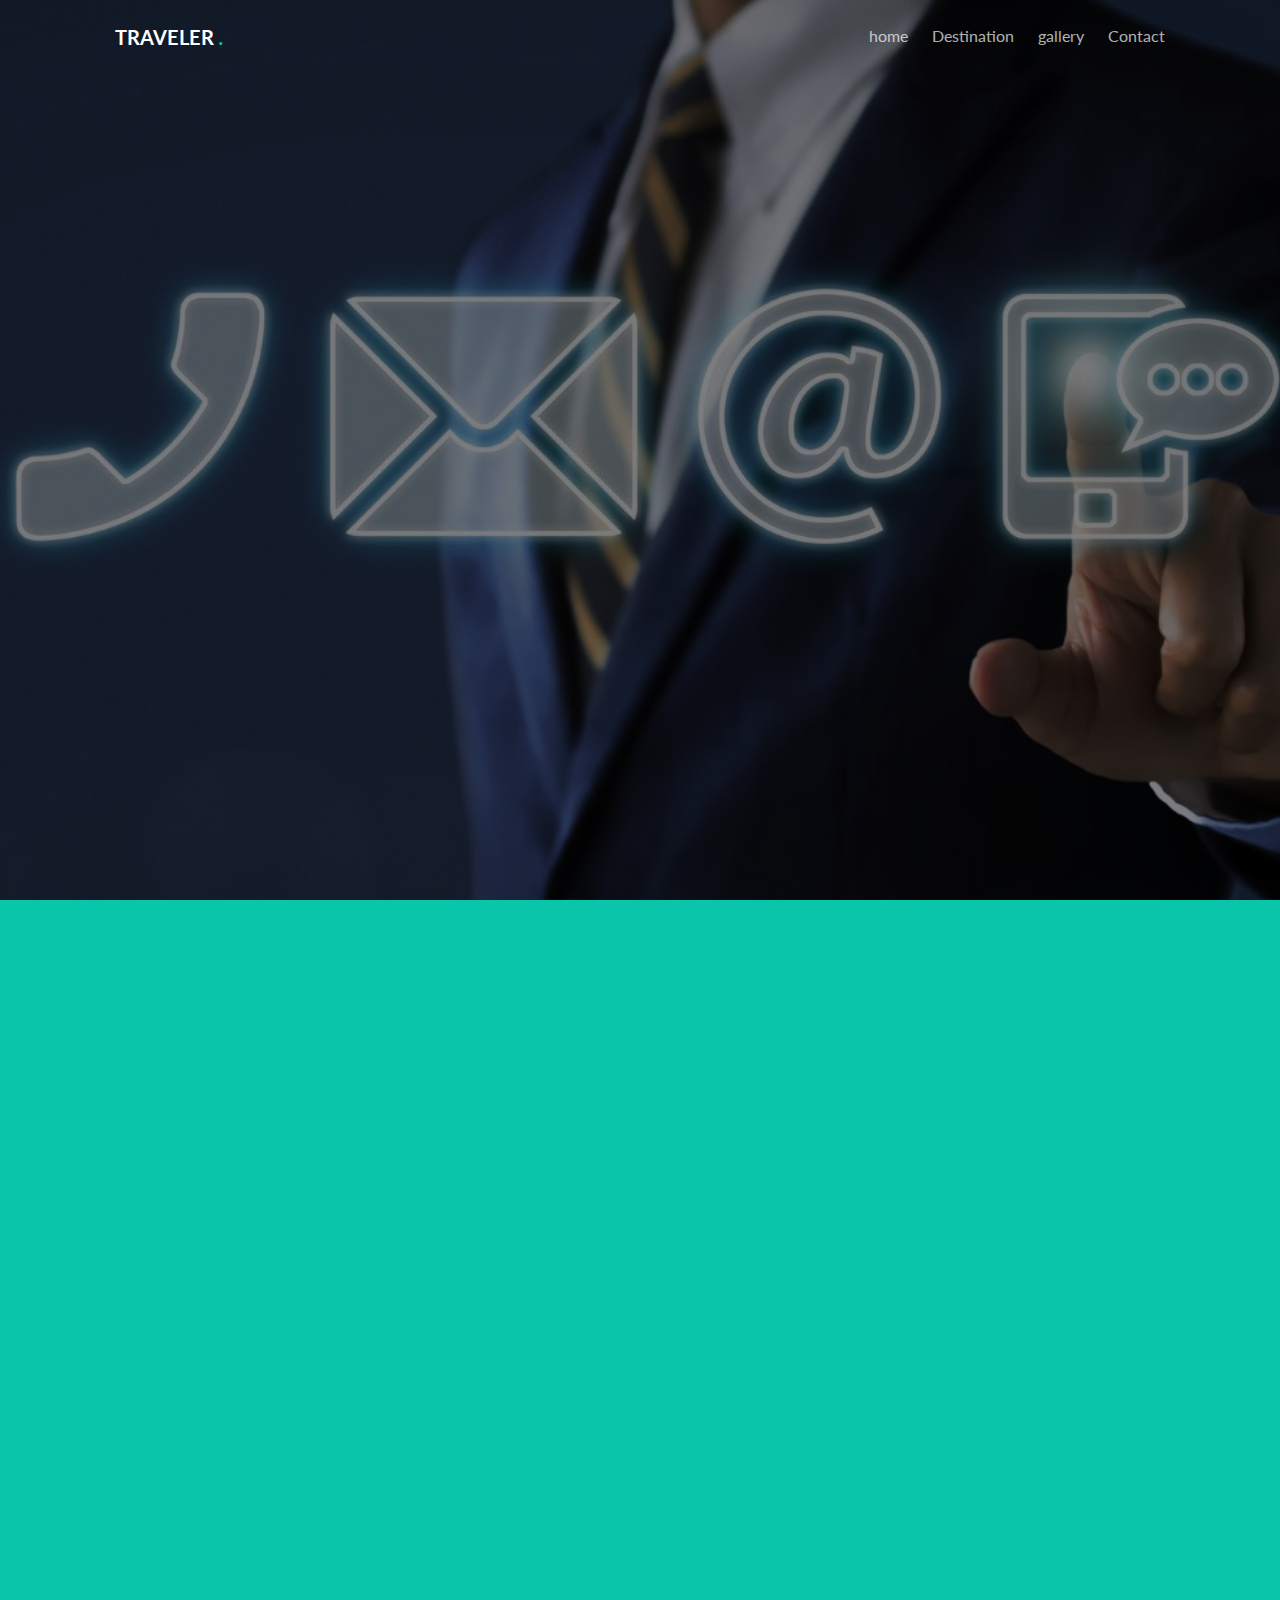
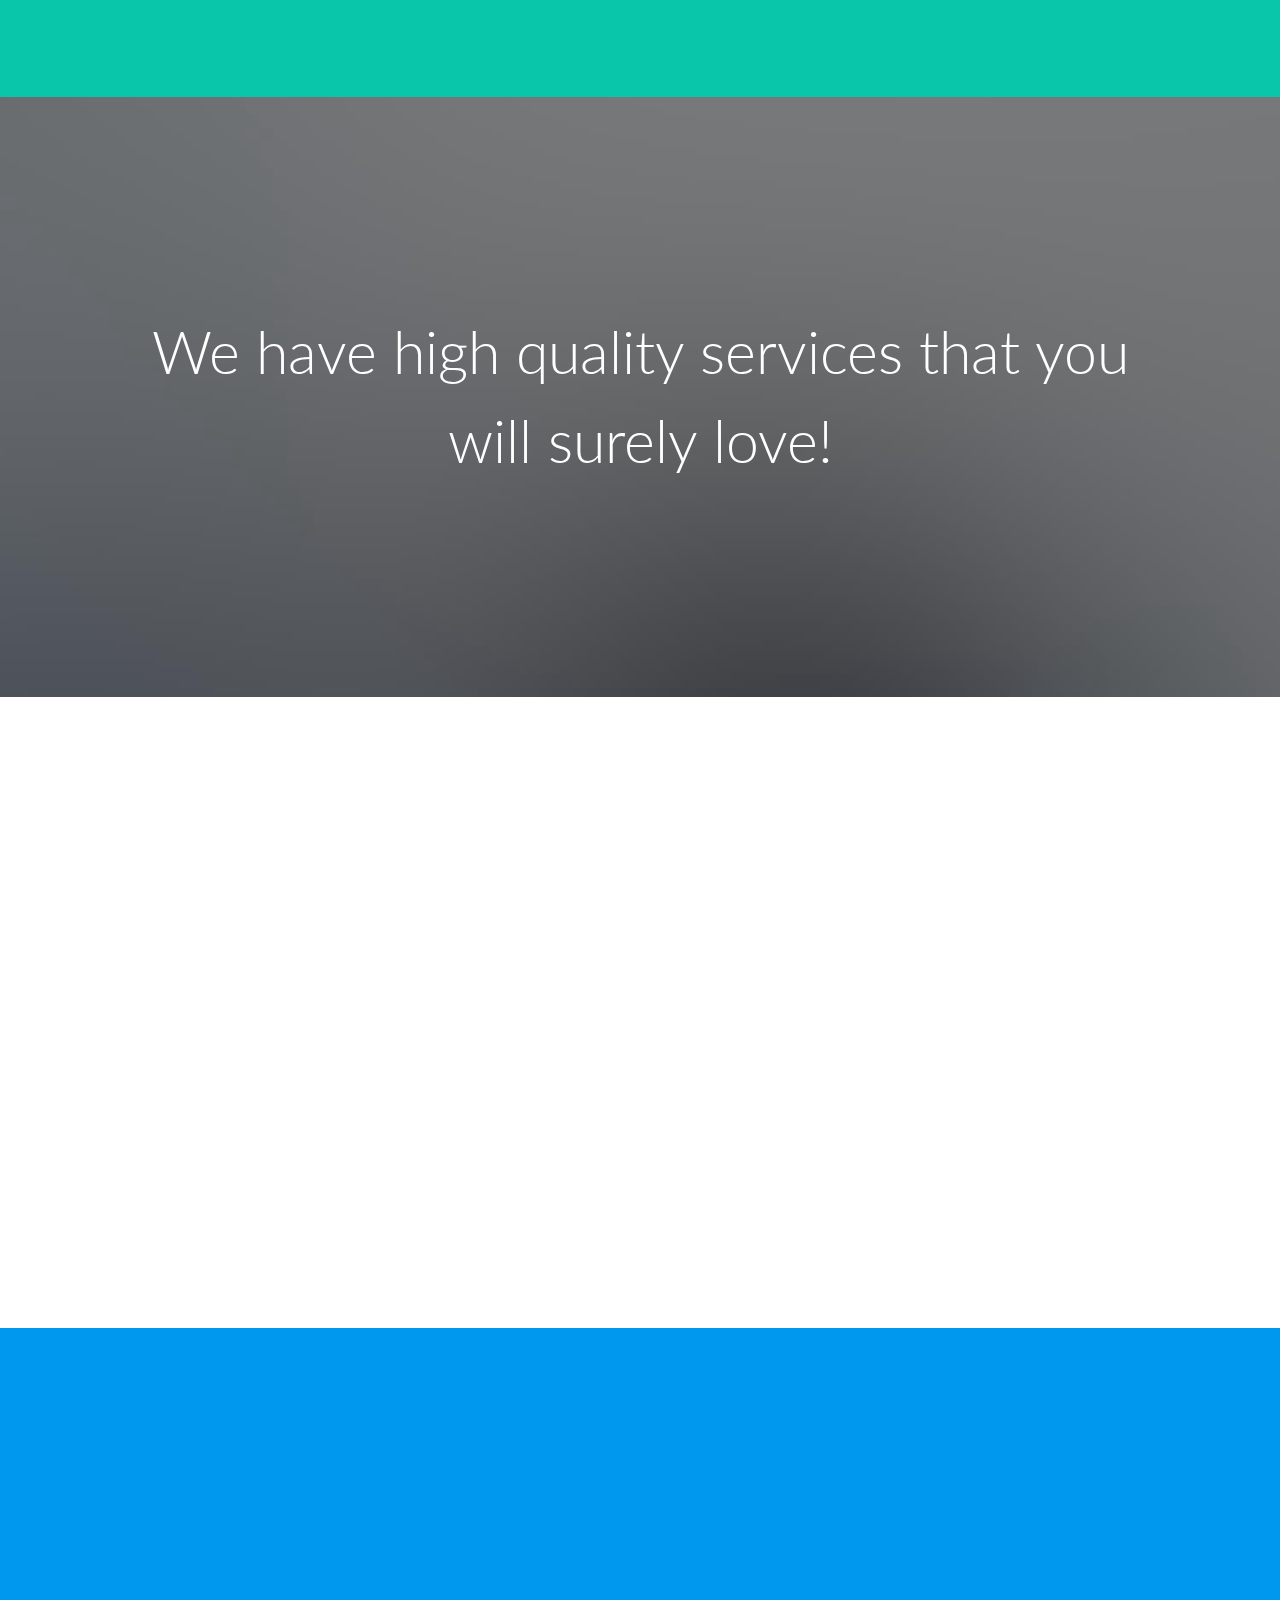
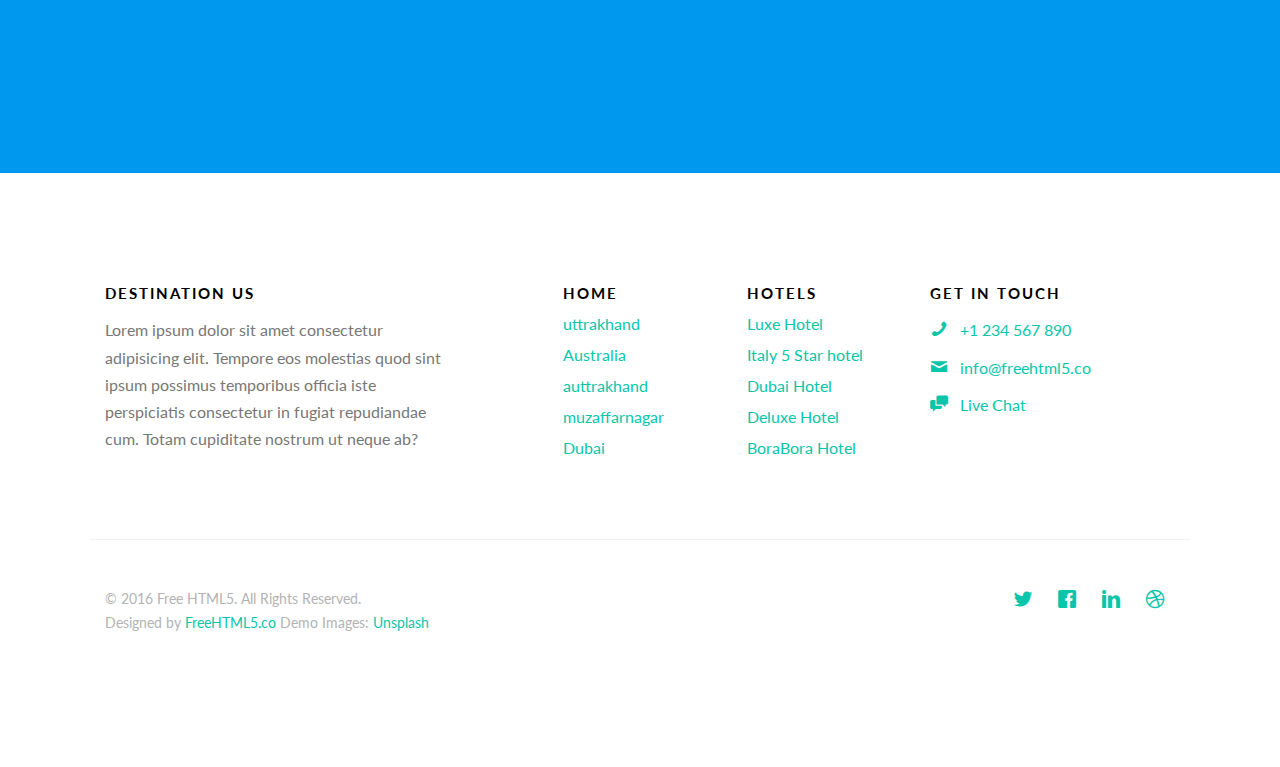
<file: index.html>
<!DOCTYPE HTML>
<!--
	Destination by freehtml5.co
	Twitter: http://twitter.com/fh5co
	URL: http://freehtml5.co
-->
<html>
	<head>
	<meta charset="utf-8">
	<meta http-equiv="X-UA-Compatible" content="IE=edge">
	<title>Destination &mdash; Free Website Template, Free HTML5 Template by FreeHTML5.co</title>
	<meta name="viewport" content="width=device-width, initial-scale=1">
	<meta name="description" content="Free HTML5 Website Template by FreeHTML5.co" />
	<meta name="keywords" content="free website templates, free html5, free template, free bootstrap, free website template, html5, css3, mobile first, responsive" />
	<meta name="author" content="FreeHTML5.co" />

  	<!-- Facebook and Twitter integration -->
	<meta property="og:title" content=""/>
	<meta property="og:image" content=""/>
	<meta property="og:url" content=""/>
	<meta property="og:site_name" content=""/>
	<meta property="og:description" content=""/>
	<meta name="twitter:title" content="" />
	<meta name="twitter:image" content="" />
	<meta name="twitter:url" content="" />
	<meta name="twitter:card" content="" />

	<link href="https://fonts.googleapis.com/css?family=Lato:300,400,700" rel="stylesheet">
	
	<!-- Animate.css -->
	<link rel="stylesheet" href="css/animate.css">
	<!-- Icomoon Icon Fonts-->
	<link rel="stylesheet" href="css/icomoon.css">
	<!-- Themify Icons-->
	<link rel="stylesheet" href="css/themify-icons.css">
	<!-- Bootstrap  -->
	<link rel="stylesheet" href="css/bootstrap.css">

	<!-- Magnific Popup -->
	<link rel="stylesheet" href="css/magnific-popup.css">

	<!-- Magnific Popup -->
	<link rel="stylesheet" href="css/bootstrap-datepicker.min.css">

	<!-- Owl Carousel  -->
	<link rel="stylesheet" href="css/owl.carousel.min.css">
	<link rel="stylesheet" href="css/owl.theme.default.min.css">

	<!-- Theme style  -->
	<link rel="stylesheet" href="css/style.css">

	<!-- Modernizr JS -->
	<script src="js/modernizr-2.6.2.min.js"></script>
	<!-- FOR IE9 below -->
	<!--[if lt IE 9]>
	<script src="js/respond.min.js"></script>
	<![endif]-->

	</head>
	<body>
		
	<div class="gtco-loader"></div>
	
	<div id="page">

	
	<!-- <div class="page-inner"> -->
	<nav class="gtco-nav" role="navigation">
		<div class="gtco-container">
			
			<div class="row">
				<div class="col-sm-4 col-xs-12">
					<div id="gtco-logo"><a href="index.html">traveler <em>.</em></a></div>
				</div>
				<div class="col-xs-8 text-right menu-1">
					<ul>
						<li><a href="home.html">home</a></li>
						<li class="has-dropdown">
							<a href="#">Destination</a>
							<ul class="dropdown">
								<li><a href="#">uttrakhand</a></li>
								<li><a href="#">auttrakhand</a></li>
								<li><a href="#">meerut</a></li>
								<li><a href="#">muzaffarnagar</a></li>
							</ul>
						</li>
						<li><a href="gallery.html">gallery</a></li>
						<li><a href="contact.html">Contact</a></li>
					</ul>	
				</div>
			</div>
			
		</div>
	</nav>
	
	<header id="gtco-header" class="gtco-cover gtco-cover-md" role="banner" style="background-image: url(images/img_bg_2.jpg)">
		<div class="overlay"></div>
		<div class="gtco-container">
			<div class="row">
				<div class="col-md-12 col-md-offset-0 text-left">
					

					<div class="row row-mt-15em">
						<div class="col-md-7 mt-text animate-box" data-animate-effect="fadeInUp">
							<h1>Planing Trip To Anywhere in The World?</h1>	
						</div>
						<div class="col-md-4 col-md-push-1 animate-box" data-animate-effect="fadeInRight">
							<div class="form-wrap">
								<div class="tab">
									
									<div class="tab-content">
										<div class="tab-content-inner active" data-content="signup">
											<h3>Book Your Trip</h3>
											<form action="#">
												<div class="row form-group">
													<div class="col-md-12">
														<label for="fullname">Your Name</label>
														<input type="text" id="fullname" class="form-control">
													</div>
												</div>
												<div class="row form-group">
													<div class="col-md-12">
														<label for="activities">Activities</label>
														<select name="#" id="activities" class="form-control">
															<option value="">Activities</option>
															<option value="">Hiking</option>
															<option value="">Caving</option>
															<option value="">Swimming</option>
														</select>
													</div>
												</div>
												<div class="row form-group">
													<div class="col-md-12">
														<label for="home">home</label>
														<select name="#" id="home" class="form-control">
															<option value="">Philippines</option>
															<option value="">USA</option>
															<option value="">Australia</option>
															<option value="">Singapore</option>
														</select>
													</div>
												</div>
												
												<div class="row form-group">
													<div class="col-md-12">
														<label for="date-start">Date about</label>
														<input type="text" id="date-start" class="form-control">
													</div>
												</div>

												<div class="row form-group">
													<div class="col-md-12">
														<input type="submit" class="btn btn-primary btn-block" value="Submit">
													</div>
												</div>
											</form>	
										</div>

										
									</div>
								</div>
							</div>
						</div>
					</div>
							
					
				</div>
			</div>
		</div>
	</header>
	
	
	<div id="gtco-features">
		<div class="gtco-container">
			<div class="row">
				<div class="col-md-8 col-md-offset-2 text-center gtco-heading animate-box">
					<h2>How It Works</h2>
					<p>Dignissimos asperiores vitae velit veniam totam fuga molestias accusamus alias autem provident. Odit ab aliquam dolor eius.</p>
				</div>
			</div>
			<div class="row">
				<div class="col-md-4 col-sm-6">
					<div class="feature-center animate-box" data-animate-effect="fadeIn">
						<span class="icon">
							<i>1</i>
						</span>
						<h3>Lorem ipsum dolor sit amet</h3>
						<p>Dignissimos asperiores vitae velit veniam totam fuga molestias accusamus alias autem provident. Odit ab aliquam dolor eius.</p>
					</div>
				</div>
				<div class="col-md-4 col-sm-6">
					<div class="feature-center animate-box" data-animate-effect="fadeIn">
						<span class="icon">
							<i>2</i>
						</span>
						<h3>Consectetur adipisicing elit</h3>
						<p>Dignissimos asperiores vitae velit veniam totam fuga molestias accusamus alias autem provident. Odit ab aliquam dolor eius.</p>
					</div>
				</div>
				<div class="col-md-4 col-sm-6">
					<div class="feature-center animate-box" data-animate-effect="fadeIn">
						<span class="icon">
							<i>3</i>
						</span>
						<h3>Dignissimos asperiores vitae</h3>
						<p>Dignissimos asperiores vitae velit veniam totam fuga molestias accusamus alias autem provident. Odit ab aliquam dolor eius.</p>
					</div>
				</div>
				

			</div>
		</div>
	</div>


	<div class="gtco-cover gtco-cover-sm" style="background-image: url(images/img_bg_1.jpg)"  data-stellar-background-ratio="0.5">
		<div class="overlay"></div>
		<div class="gtco-container text-center">
			<div class="display-t">
				<div class="display-tc">
					<h1>We have high quality services that you will surely love!</h1>
				</div>	
			</div>
		</div>
	</div>

	<div id="gtco-counter" class="gtco-section">
		<div class="gtco-container">

			<div class="row">
				<div class="col-md-8 col-md-offset-2 text-center gtco-heading animate-box">
					<h2>Our Success</h2>
					<p>Dignissimos asperiores vitae velit veniam totam fuga molestias accusamus alias autem provident. Odit ab aliquam dolor eius.</p>
				</div>
			</div>

			<div class="row">
				
				<div class="col-md-3 col-sm-6 animate-box" data-animate-effect="fadeInUp">
					<div class="feature-center">
						<span class="counter js-counter" data-from="0" data-to="196" data-speed="5000" data-refresh-interval="50">1</span>
						<span class="counter-label">home</span>

					</div>
				</div>
				<div class="col-md-3 col-sm-6 animate-box" data-animate-effect="fadeInUp">
					<div class="feature-center">
						<span class="counter js-counter" data-from="0" data-to="97" data-speed="5000" data-refresh-interval="50">1</span>
						<span class="counter-label">Hotels</span>
					</div>
				</div>
				<div class="col-md-3 col-sm-6 animate-box" data-animate-effect="fadeInUp">
					<div class="feature-center">
						<span class="counter js-counter" data-from="0" data-to="12402" data-speed="5000" data-refresh-interval="50">1</span>
						<span class="counter-label">Destinations</span>
					</div>
				</div>
				<div class="col-md-3 col-sm-6 animate-box" data-animate-effect="fadeInUp">
					<div class="feature-center">
						<span class="counter js-counter" data-from="0" data-to="12202" data-speed="5000" data-refresh-interval="50">1</span>
						<span class="counter-label">Happy Customer</span>

					</div>
				</div>
					
			</div>
		</div>
	</div>

	

	<div id="gtco-subscribe">
		<div class="gtco-container">
			<div class="row animate-box">
				<div class="col-md-8 col-md-offset-2 text-center gtco-heading">
					<h2>Subscribe</h2>
					<p>Be the first to know Destination the new templates.</p>
				</div>
			</div>
			<div class="row animate-box">
				<div class="col-md-8 col-md-offset-2">
					<form class="form-inline">
						<div class="col-md-6 col-sm-6">
							<div class="form-group">
								<label for="email" class="sr-only">Email</label>
								<input type="email" class="form-control" id="email" placeholder="Your Email">
							</div>
						</div>
						<div class="col-md-6 col-sm-6">
							<button type="submit" class="btn btn-default btn-block">Subscribe</button>
						</div>
					</form>
				</div>
			</div>
		</div>
	</div>

	<footer id="gtco-footer" role="contentinfo">
		<div class="gtco-container">
			<div class="row row-p	b-md">

				<div class="col-md-4">
					<div class="gtco-widget">
						<h3>Destination Us</h3>
						<p>Lorem ipsum dolor sit amet consectetur adipisicing elit. Tempore eos molestias quod sint ipsum possimus temporibus officia iste perspiciatis consectetur in fugiat repudiandae cum. Totam cupiditate nostrum ut neque ab?</p>
					</div>
				</div>

				<div class="col-md-2 col-md-push-1">
					<div class="gtco-widget">
						<h3>home</h3>
						<ul class="gtco-footer-links">
							<li><a href="#">uttrakhand</a></li>
							<li><a href="#">Australia</a></li>
							<li><a href="#">auttrakhand</a></li>
							<li><a href="#">muzaffarnagar</a></li>
							<li><a href="#">Dubai</a></li>
						</ul>
					</div>
				</div>

				<div class="col-md-2 col-md-push-1">
					<div class="gtco-widget">
						<h3>Hotels</h3>
						<ul class="gtco-footer-links">
							<li><a href="#">Luxe Hotel</a></li>
							<li><a href="#">Italy 5 Star hotel</a></li>
							<li><a href="#">Dubai Hotel</a></li>
							<li><a href="#">Deluxe Hotel</a></li>
							<li><a href="#">BoraBora Hotel</a></li>
						</ul>
					</div>
				</div>

				<div class="col-md-3 col-md-push-1">
					<div class="gtco-widget">
						<h3>Get In Touch</h3>
						<ul class="gtco-quick-contact">
							<li><a href="#"><i class="icon-phone"></i> +1 234 567 890</a></li>
							<li><a href="#"><i class="icon-mail2"></i> info@freehtml5.co</a></li>
							<li><a href="#"><i class="icon-chat"></i> Live Chat</a></li>
						</ul>
					</div>
				</div>

			</div>

			<div class="row copyright">
				<div class="col-md-12">
					<p class="pull-left">
						<small class="block">&copy; 2016 Free HTML5. All Rights Reserved.</small> 
						<small class="block">Designed by <a href="https://freehtml5.co/" target="_blank">FreeHTML5.co</a> Demo Images: <a href="http://unsplash.com/" target="_blank">Unsplash</a></small>
					</p>
					<p class="pull-right">
						<ul class="gtco-social-icons pull-right">
							<li><a href="#"><i class="icon-twitter"></i></a></li>
							<li><a href="#"><i class="icon-facebook"></i></a></li>
							<li><a href="#"><i class="icon-linkedin"></i></a></li>
							<li><a href="#"><i class="icon-dribbble"></i></a></li>
						</ul>
					</p>
				</div>
			</div>

		</div>
	</footer>
	<!-- </div> -->

	</div>

	<div class="gototop js-top">
		<a href="#" class="js-gotop"><i class="icon-arrow-up"></i></a>
	</div>
	
	<!-- jQuery -->
	<script src="js/jquery.min.js"></script>
	<!-- jQuery Easing -->
	<script src="js/jquery.easing.1.3.js"></script>
	<!-- Bootstrap -->
	<script src="js/bootstrap.min.js"></script>
	<!-- Waypoints -->
	<script src="js/jquery.waypoints.min.js"></script>
	<!-- Carousel -->
	<script src="js/owl.carousel.min.js"></script>
	<!-- countTo -->
	<script src="js/jquery.countTo.js"></script>

	<!-- Stellar Parallax -->
	<script src="js/jquery.stellar.min.js"></script>

	<!-- Magnific Popup -->
	<script src="js/jquery.magnific-popup.min.js"></script>
	<script src="js/magnific-popup-options.js"></script>
	
	<!-- Datepicker -->
	<script src="js/bootstrap-datepicker.min.js"></script>
	

	<!-- Main -->
	<script src="js/main.js"></script>

	</body>
</html>
</file>
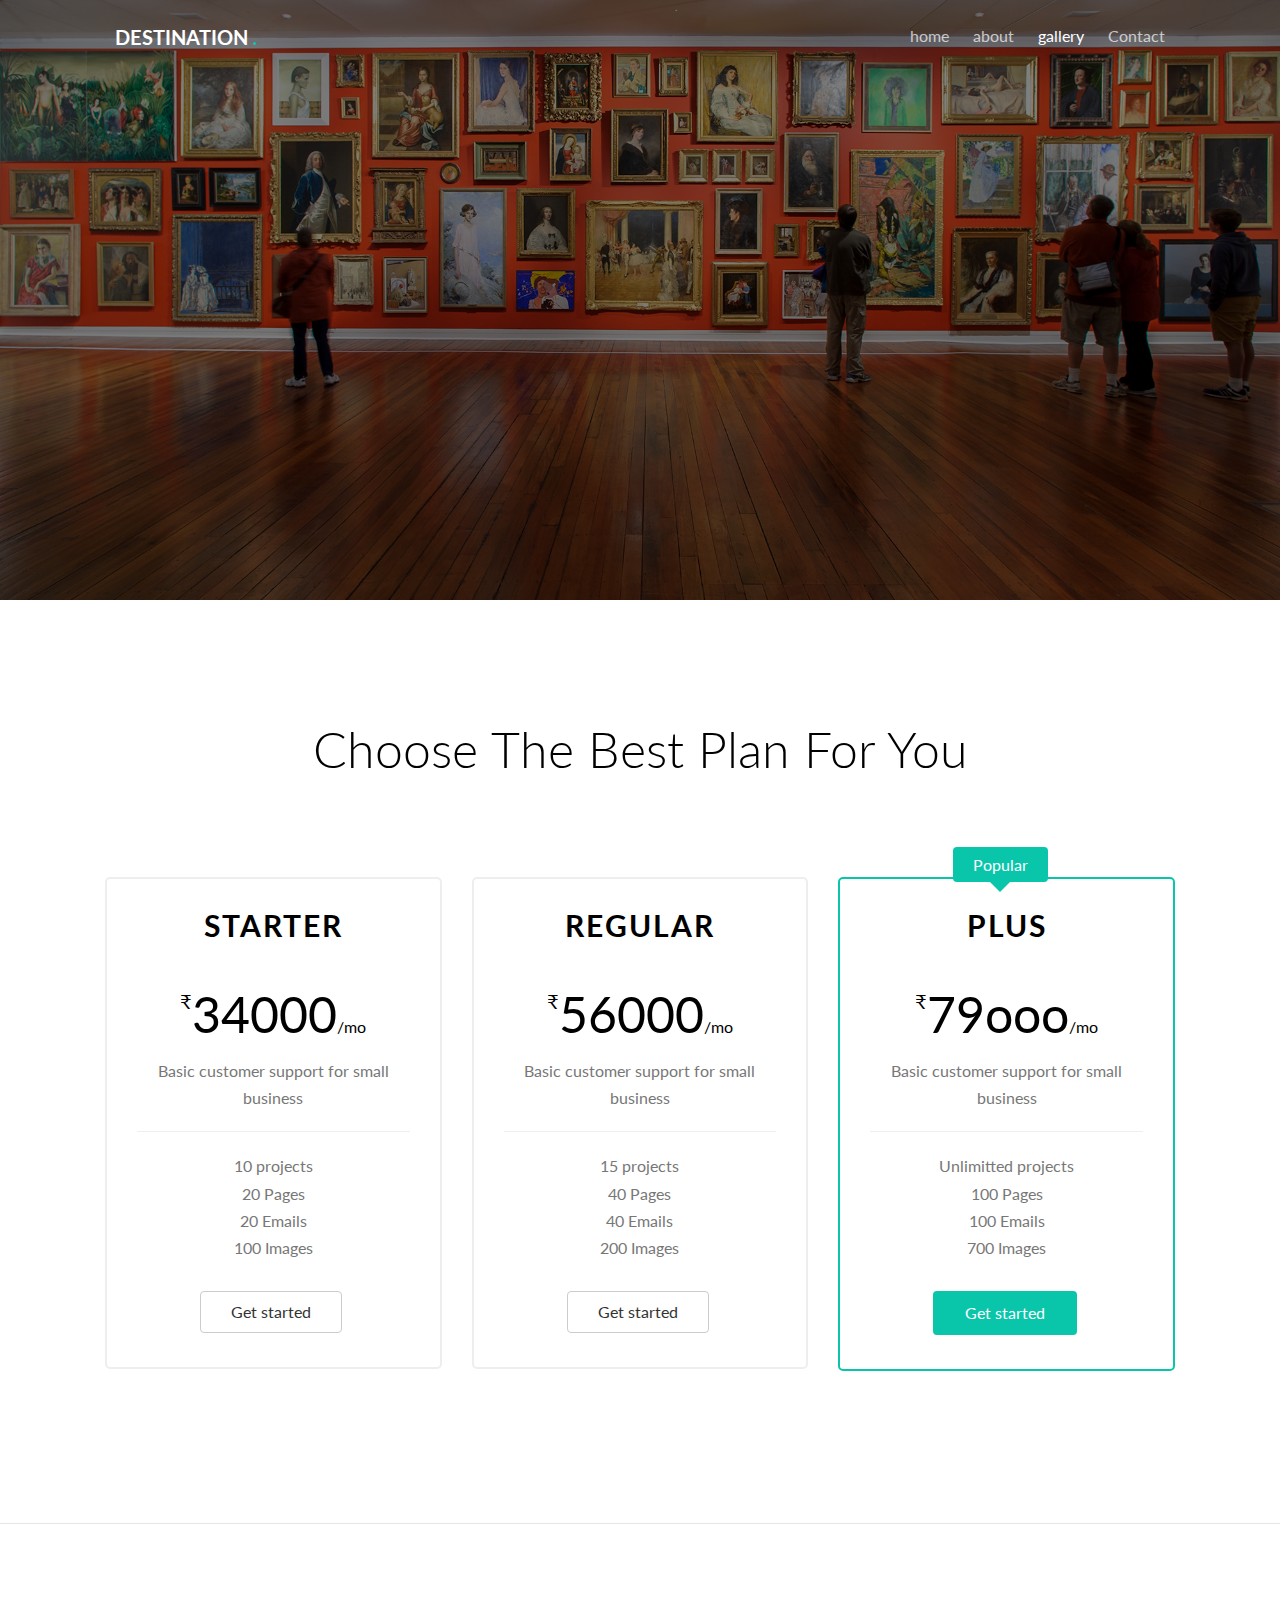
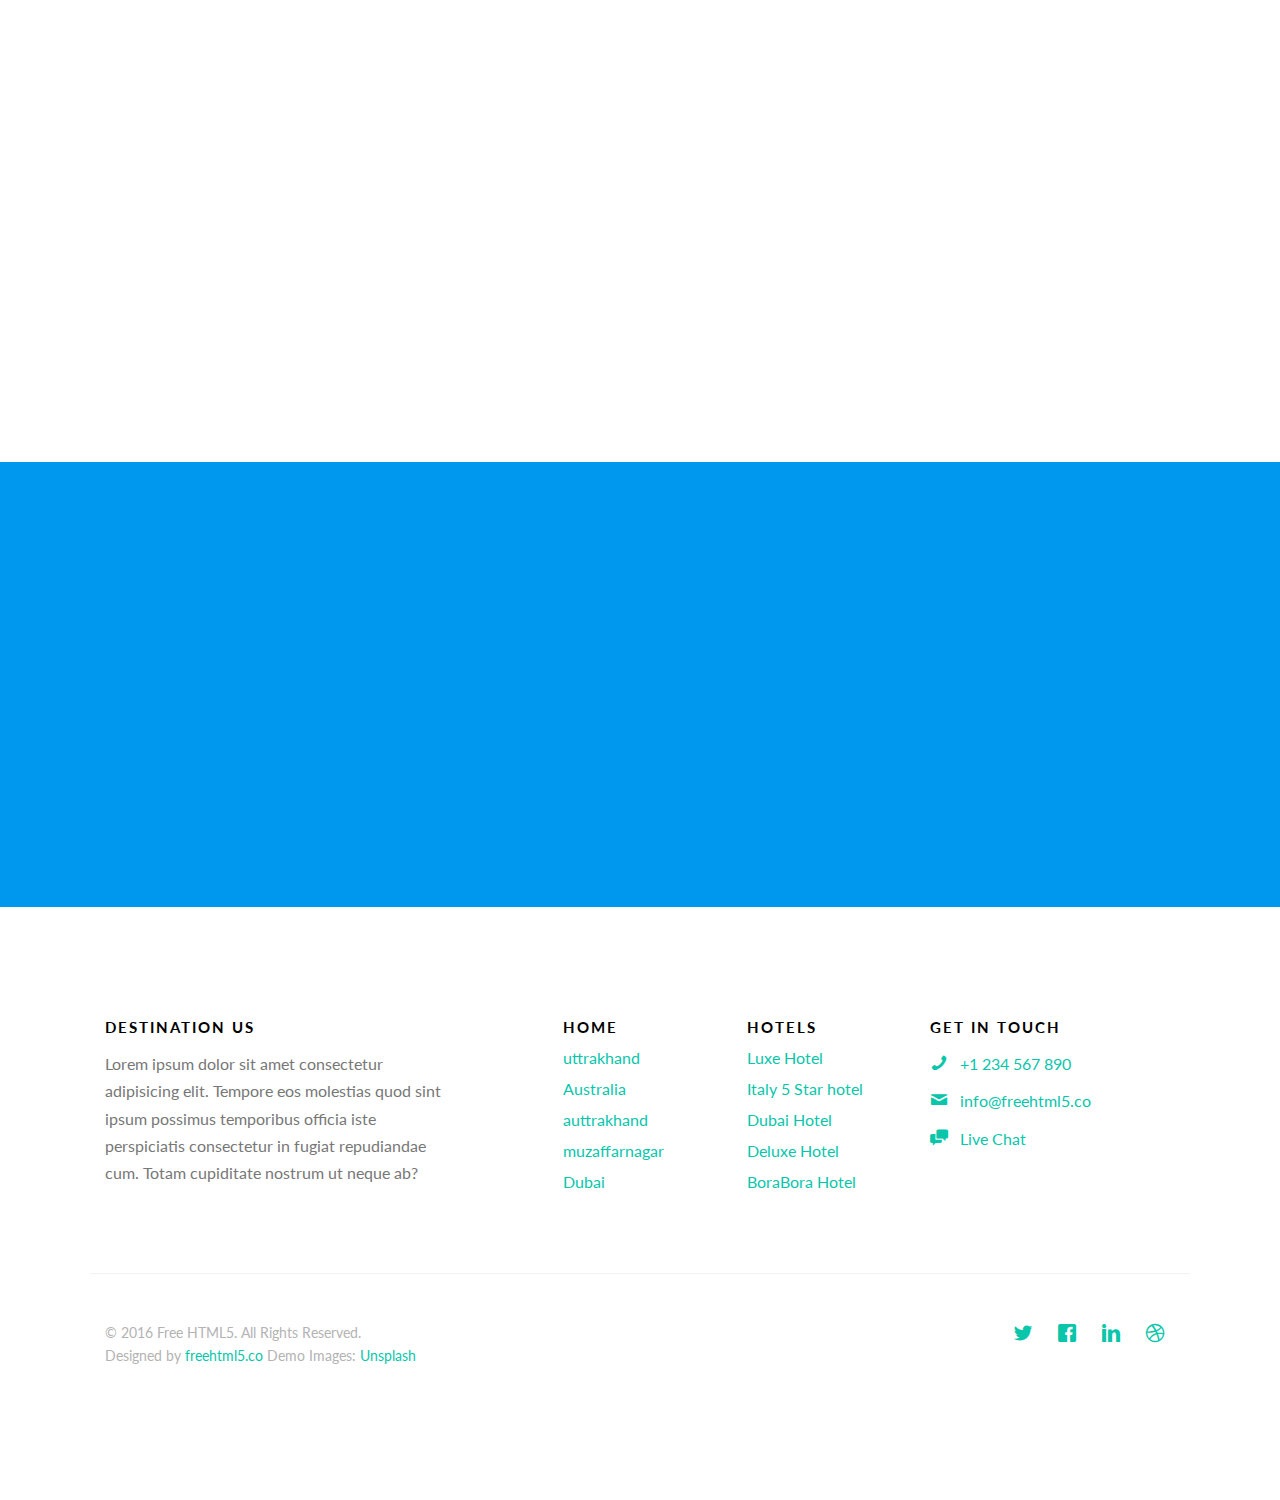
<file: gallery.html>
<!DOCTYPE HTML>
<!--
	Destination by freehtml5.co
	Twitter: http://twitter.com/fh5co
	URL: http://freehtml5.co
-->
<html>
	<head>
	<meta charset="utf-8">
	<meta http-equiv="X-UA-Compatible" content="IE=edge">
	<title>Destination &mdash; Free Website Template, Free HTML5 Template by FreeHTML5.co</title>
	<meta name="viewport" content="width=device-width, initial-scale=1">
	<meta name="description" content="Free HTML5 Website Template by FreeHTML5.co" />
	<meta name="keywords" content="free website templates, free html5, free template, free bootstrap, free website template, html5, css3, mobile first, responsive" />
	<meta name="author" content="FreeHTML5.co" />

  	<!-- Facebook and Twitter integration -->
	<meta property="og:title" content=""/>
	<meta property="og:image" content=""/>
	<meta property="og:url" content=""/>
	<meta property="og:site_name" content=""/>
	<meta property="og:description" content=""/>
	<meta name="twitter:title" content="" />
	<meta name="twitter:image" content="" />
	<meta name="twitter:url" content="" />
	<meta name="twitter:card" content="" />

	<link href="https://fonts.googleapis.com/css?family=Lato:300,400,700" rel="stylesheet">
	
	<!-- Animate.css -->
	<link rel="stylesheet" href="css/animate.css">
	<!-- Icomoon Icon Fonts-->
	<link rel="stylesheet" href="css/icomoon.css">
	<!-- Themify Icons-->
	<link rel="stylesheet" href="css/themify-icons.css">
	<!-- Bootstrap  -->
	<link rel="stylesheet" href="css/bootstrap.css">

	<!-- Magnific Popup -->
	<link rel="stylesheet" href="css/magnific-popup.css">

	<!-- Magnific Popup -->
	<link rel="stylesheet" href="css/bootstrap-datepicker.min.css">

	<!-- Owl Carousel  -->
	<link rel="stylesheet" href="css/owl.carousel.min.css">
	<link rel="stylesheet" href="css/owl.theme.default.min.css">

	<!-- Theme style  -->
	<link rel="stylesheet" href="css/style.css">

	<!-- Modernizr JS -->
	<script src="js/modernizr-2.6.2.min.js"></script>
	<!-- FOR IE9 below -->
	<!--[if lt IE 9]>
	<script src="js/respond.min.js"></script>
	<![endif]-->

	</head>
	<body>
		
	<div class="gtco-loader"></div>
	
	<div id="page">

	
	<!-- <div class="page-inner"> -->
	<nav class="gtco-nav" role="navigation">
		<div class="gtco-container">
			
			<div class="row">
				<div class="col-sm-4 col-xs-12">
					<div id="gtco-logo"><a href="index.html">Destination <em>.</em></a></div>
				</div>
				<div class="col-xs-8 text-right menu-1">
					<ul>
						<li><a href="home.html">home</a></li>
						<li class="has-dropdown">
							<a href="#">about</a>
							<ul class="dropdown">
								<li><a href="#">uttrakhand</a></li>
								<li><a href="#">auttrakhand</a></li>
								<li><a href="#">meerut</a></li>
								<li><a href="#">muzaffarnagar</a></li>
							</ul>
						</li>
						<li class="active"><a href="gallery.html">gallery</a></li>
						<li><a href="contact.html">Contact</a></li>
					</ul>	
				</div>
			</div>
			
		</div>
	</nav>
	
	<header id="gtco-header" class="gtco-cover gtco-cover-sm" role="banner" style="background-image: url(images/img_2.jpg)">
		<div class="overlay"></div>
		<div class="gtco-container">
			<div class="row">
				<div class="col-md-12 col-md-offset-0 text-center">
					<div class="row row-mt-15em">

						<div class="col-md-12 mt-text animate-box" data-animate-effect="fadeInUp">
							<h1>Plans for Everyone</h1>	
						</div>
						
					</div>
					
				</div>
			</div>
		</div>
	</header>
	
	<div class="gtco-section border-bottom">
		<div class="gtco-container">
			<div class="row">
				<div class="col-md-8 col-md-offset-2 text-center gtco-heading">
					<h2>Choose The Best Plan For You</h2>
					
				</div>
			</div>
			<div class="row">
				<div class="col-md-4">
					<div class="price-box">
						<h2 class="gallery-plan">Starter</h2>
						<div class="price"><sup class="currency">₹</sup>34000<small>/mo</small></div>
						<p>Basic customer support for small business</p>
						<hr>
						<ul class="gallery-info">
							<li>10 projects</li>
							<li>20 Pages</li>
							<li>20 Emails</li>
							<li>100 Images</li>
						</ul>
						<a href="#" class="btn btn-default btn-sm">Get started</a>
					</div>
				</div>
				<div class="col-md-4">
					<div class="price-box">
						<h2 class="gallery-plan">Regular</h2>
						<div class="price"><sup class="currency">₹</sup>56000<small>/mo</small></div>
						<p>Basic customer support for small business</p>
						<hr>
						<ul class="gallery-info">
							<li>15 projects</li>
							<li>40 Pages</li>
							<li>40 Emails</li>
							<li>200 Images</li>
						</ul>
						<a href="#" class="btn btn-default btn-sm">Get started</a>
					</div>
				</div>
				<div class="col-md-4">
					<div class="price-box popular">
						<div class="popular-text">Popular</div>
						<h2 class="gallery-plan">Plus</h2>
						<div class="price"><sup class="currency">₹</sup>79ooo<small>/mo</small></div>
						<p>Basic customer support for small business</p>
						<hr>
						<ul class="gallery-info">
							<li>Unlimitted projects</li>
							<li>100 Pages</li>
							<li>100 Emails</li>
							<li>700 Images</li>
						</ul>
						<a href="#" class="btn btn-primary btn-sm">Get started</a>
					</div>
				</div>
			</div>
		</div>
	</div>

	<div class="gtco-section">
		<div class="gtco-container">
			<div class="row">
				<div class="col-md-8 col-md-offset-2 text-center gtco-heading animate-box">
					<h2>Frequently Ask Questions</h2>
					<p>Dignissimos asperiores vitae velit veniam totam fuga molestias accusamus alias autem provident. Odit ab aliquam dolor eius.</p>
				</div>
			</div>
			<div class="row">
				<div class="col-md-8 col-md-offset-2">
					<ul class="fh5co-faq-list">
						<li class="animate-box">
							<h2>What is Destination?</h2>
							
						</li>
					</ul>
				</div>
			</div>
		</div>
	</div>

	
	<div id="gtco-subscribe">
		<div class="gtco-container">
			<div class="row animate-box">
				<div class="col-md-8 col-md-offset-2 text-center gtco-heading">
					<h2>Subscribe</h2>
					<p>Be the first to know Destination the new templates.</p>
				</div>
			</div>
			<div class="row animate-box">
				<div class="col-md-8 col-md-offset-2">
					<form class="form-inline">
						<div class="col-md-6 col-sm-6">
							<div class="form-group">
								<label for="email" class="sr-only">Email</label>
								<input type="email" class="form-control" id="email" placeholder="Your Email">
							</div>
						</div>
						<div class="col-md-6 col-sm-6">
							<button type="submit" class="btn btn-default btn-block">Subscribe</button>
						</div>
					</form>
				</div>
			</div>
		</div>
	</div>

	<footer id="gtco-footer" role="contentinfo">
		<div class="gtco-container">
			<div class="row row-p	b-md">

				<div class="col-md-4">
					<div class="gtco-widget">
						<h3>Destination Us</h3>
						<p>Lorem ipsum dolor sit amet consectetur adipisicing elit. Tempore eos molestias quod sint ipsum possimus temporibus officia iste perspiciatis consectetur in fugiat repudiandae cum. Totam cupiditate nostrum ut neque ab?</p>
					</div>
				</div>

				<div class="col-md-2 col-md-push-1">
					<div class="gtco-widget">
						<h3>home</h3>
						<ul class="gtco-footer-links">
							<li><a href="#">uttrakhand</a></li>
							<li><a href="#">Australia</a></li>
							<li><a href="#">auttrakhand</a></li>
							<li><a href="#">muzaffarnagar</a></li>
							<li><a href="#">Dubai</a></li>
						</ul>
					</div>
				</div>

				<div class="col-md-2 col-md-push-1">
					<div class="gtco-widget">
						<h3>Hotels</h3>
						<ul class="gtco-footer-links">
							<li><a href="#">Luxe Hotel</a></li>
							<li><a href="#">Italy 5 Star hotel</a></li>
							<li><a href="#">Dubai Hotel</a></li>
							<li><a href="#">Deluxe Hotel</a></li>
							<li><a href="#">BoraBora Hotel</a></li>
						</ul>
					</div>
				</div>

				<div class="col-md-3 col-md-push-1">
					<div class="gtco-widget">
						<h3>Get In Touch</h3>
						<ul class="gtco-quick-contact">
							<li><a href="#"><i class="icon-phone"></i> +1 234 567 890</a></li>
							<li><a href="#"><i class="icon-mail2"></i> info@freehtml5.co</a></li>
							<li><a href="#"><i class="icon-chat"></i> Live Chat</a></li>
						</ul>
					</div>
				</div>

			</div>

			<div class="row copyright">
				<div class="col-md-12">
					<p class="pull-left">
						<small class="block">&copy; 2016 Free HTML5. All Rights Reserved.</small> 
						<small class="block">Designed by <a href="https://freehtml5.co/" target="_blank">freehtml5.co</a> Demo Images: <a href="http://unsplash.com/" target="_blank">Unsplash</a></small>
					</p>
					<p class="pull-right">
						<ul class="gtco-social-icons pull-right">
							<li><a href="#"><i class="icon-twitter"></i></a></li>
							<li><a href="#"><i class="icon-facebook"></i></a></li>
							<li><a href="#"><i class="icon-linkedin"></i></a></li>
							<li><a href="#"><i class="icon-dribbble"></i></a></li>
						</ul>
					</p>
				</div>
			</div>

		</div>
	</footer>
	<!-- </div> -->

	</div>

	<div class="gototop js-top">
		<a href="#" class="js-gotop"><i class="icon-arrow-up"></i></a>
	</div>
	
	<!-- jQuery -->
	<script src="js/jquery.min.js"></script>
	<!-- jQuery Easing -->
	<script src="js/jquery.easing.1.3.js"></script>
	<!-- Bootstrap -->
	<script src="js/bootstrap.min.js"></script>
	<!-- Waypoints -->
	<script src="js/jquery.waypoints.min.js"></script>
	<!-- Carousel -->
	<script src="js/owl.carousel.min.js"></script>
	<!-- countTo -->
	<script src="js/jquery.countTo.js"></script>

	<!-- Stellar Parallax -->
	<script src="js/jquery.stellar.min.js"></script>

	<!-- Magnific Popup -->
	<script src="js/jquery.magnific-popup.min.js"></script>
	<script src="js/magnific-popup-options.js"></script>
	
	<!-- Datepicker -->
	<script src="js/bootstrap-datepicker.min.js"></script>
	

	<!-- Main -->
	<script src="js/main.js"></script>

	</body>
</html>
</file>
<file: css/icomoon.css>
@font-face {
  font-family: 'icomoon';
  src:  url('../fonts/icomoon/icomoon.eot?6iuir');
  src:  url('../fonts/icomoon/icomoon.eot?6iuir#iefix') format('embedded-opentype'),
    url('../fonts/icomoon/icomoon.ttf?6iuir') format('truetype'),
    url('../fonts/icomoon/icomoon.woff?6iuir') format('woff'),
    url('../fonts/icomoon/icomoon.svg?6iuir#icomoon') format('svg');
  font-weight: normal;
  font-style: normal;
}

[class^="icon-"], [class*=" icon-"] {
  /* use !important to prevent issues with browser extensions that change fonts */
  font-family: 'icomoon' !important;
  speak: none;
  font-style: normal;
  font-weight: normal;
  font-variant: normal;
  text-transform: none;
  line-height: 1;

  /* Better Font Rendering =========== */
  -webkit-font-smoothing: antialiased;
  -moz-osx-font-smoothing: grayscale;
}

.icon-eye:before {
  content: "\e000";
}
.icon-paper-clip:before {
  content: "\e001";
}
.icon-mail:before {
  content: "\e002";
}
.icon-toggle:before {
  content: "\e003";
}
.icon-layout:before {
  content: "\e004";
}
.icon-link:before {
  content: "\e005";
}
.icon-bell:before {
  content: "\e006";
}
.icon-lock:before {
  content: "\e007";
}
.icon-unlock:before {
  content: "\e008";
}
.icon-ribbon:before {
  content: "\e009";
}
.icon-image:before {
  content: "\e010";
}
.icon-signal:before {
  content: "\e011";
}
.icon-target:before {
  content: "\e012";
}
.icon-clipboard:before {
  content: "\e013";
}
.icon-clock:before {
  content: "\e014";
}
.icon-watch:before {
  content: "\e015";
}
.icon-air-play:before {
  content: "\e016";
}
.icon-camera:before {
  content: "\e017";
}
.icon-video:before {
  content: "\e018";
}
.icon-disc:before {
  content: "\e019";
}
.icon-printer:before {
  content: "\e020";
}
.icon-monitor:before {
  content: "\e021";
}
.icon-server:before {
  content: "\e022";
}
.icon-cog:before {
  content: "\e023";
}
.icon-heart:before {
  content: "\e024";
}
.icon-paruttrakhandph:before {
  content: "\e025";
}
.icon-align-justify:before {
  content: "\e026";
}
.icon-align-left:before {
  content: "\e027";
}
.icon-align-center:before {
  content: "\e028";
}
.icon-align-right:before {
  content: "\e029";
}
.icon-book:before {
  content: "\e030";
}
.icon-layers:before {
  content: "\e031";
}
.icon-stack:before {
  content: "\e032";
}
.icon-stack-2:before {
  content: "\e033";
}
.icon-paper:before {
  content: "\e034";
}
.icon-paper-stack:before {
  content: "\e035";
}
.icon-search:before {
  content: "\e036";
}
.icon-zoom-in:before {
  content: "\e037";
}
.icon-zoom-out:before {
  content: "\e038";
}
.icon-reply:before {
  content: "\e039";
}
.icon-circle-plus:before {
  content: "\e040";
}
.icon-circle-minus:before {
  content: "\e041";
}
.icon-circle-check:before {
  content: "\e042";
}
.icon-circle-cross:before {
  content: "\e043";
}
.icon-square-plus:before {
  content: "\e044";
}
.icon-square-minus:before {
  content: "\e045";
}
.icon-square-check:before {
  content: "\e046";
}
.icon-square-cross:before {
  content: "\e047";
}
.icon-microphone:before {
  content: "\e048";
}
.icon-record:before {
  content: "\e049";
}
.icon-skip-back:before {
  content: "\e050";
}
.icon-rewind:before {
  content: "\e051";
}
.icon-play:before {
  content: "\e052";
}
.icon-pause:before {
  content: "\e053";
}
.icon-stop:before {
  content: "\e054";
}
.icon-fast-forward:before {
  content: "\e055";
}
.icon-skip-forward:before {
  content: "\e056";
}
.icon-shuffle:before {
  content: "\e057";
}
.icon-repeat:before {
  content: "\e058";
}
.icon-folder:before {
  content: "\e059";
}
.icon-umbrella:before {
  content: "\e060";
}
.icon-moon:before {
  content: "\e061";
}
.icon-thermometer:before {
  content: "\e062";
}
.icon-drop:before {
  content: "\e063";
}
.icon-sun:before {
  content: "\e064";
}
.icon-cloud:before {
  content: "\e065";
}
.icon-cloud-upload:before {
  content: "\e066";
}
.icon-cloud-download:before {
  content: "\e067";
}
.icon-upload:before {
  content: "\e068";
}
.icon-download:before {
  content: "\e069";
}
.icon-location:before {
  content: "\e070";
}
.icon-location-2:before {
  content: "\e071";
}
.icon-map:before {
  content: "\e072";
}
.icon-battery:before {
  content: "\e073";
}
.icon-head:before {
  content: "\e074";
}
.icon-briefcase:before {
  content: "\e075";
}
.icon-speech-bubble:before {
  content: "\e076";
}
.icon-anchor:before {
  content: "\e077";
}
.icon-globe:before {
  content: "\e078";
}
.icon-box:before {
  content: "\e079";
}
.icon-reload:before {
  content: "\e080";
}
.icon-share:before {
  content: "\e081";
}
.icon-marquee:before {
  content: "\e082";
}
.icon-marquee-plus:before {
  content: "\e083";
}
.icon-marquee-minus:before {
  content: "\e084";
}
.icon-tag:before {
  content: "\e085";
}
.icon-power:before {
  content: "\e086";
}
.icon-command:before {
  content: "\e087";
}
.icon-alt:before {
  content: "\e088";
}
.icon-esc:before {
  content: "\e089";
}
.icon-bar-graph:before {
  content: "\e090";
}
.icon-bar-graph-2:before {
  content: "\e091";
}
.icon-pie-graph:before {
  content: "\e092";
}
.icon-star:before {
  content: "\e093";
}
.icon-arrow-left:before {
  content: "\e094";
}
.icon-arrow-right:before {
  content: "\e095";
}
.icon-arrow-up:before {
  content: "\e096";
}
.icon-arrow-down:before {
  content: "\e097";
}
.icon-volume:before {
  content: "\e098";
}
.icon-mute:before {
  content: "\e099";
}
.icon-content-right:before {
  content: "\e100";
}
.icon-content-left:before {
  content: "\e101";
}
.icon-grid:before {
  content: "\e102";
}
.icon-grid-2:before {
  content: "\e103";
}
.icon-columns:before {
  content: "\e104";
}
.icon-loader:before {
  content: "\e105";
}
.icon-bag:before {
  content: "\e106";
}
.icon-ban:before {
  content: "\e107";
}
.icon-flag:before {
  content: "\e108";
}
.icon-trash:before {
  content: "\e109";
}
.icon-expand:before {
  content: "\e110";
}
.icon-contract:before {
  content: "\e111";
}
.icon-maximize:before {
  content: "\e112";
}
.icon-minimize:before {
  content: "\e113";
}
.icon-plus:before {
  content: "\e114";
}
.icon-minus:before {
  content: "\e115";
}
.icon-check:before {
  content: "\e116";
}
.icon-cross:before {
  content: "\e117";
}
.icon-move:before {
  content: "\e118";
}
.icon-delete:before {
  content: "\e119";
}
.icon-menu:before {
  content: "\e120";
}
.icon-archive:before {
  content: "\e121";
}
.icon-inbox:before {
  content: "\e122";
}
.icon-outbox:before {
  content: "\e123";
}
.icon-file:before {
  content: "\e124";
}
.icon-file-add:before {
  content: "\e125";
}
.icon-file-subtract:before {
  content: "\e126";
}
.icon-help:before {
  content: "\e127";
}
.icon-open:before {
  content: "\e128";
}
.icon-ellipsis:before {
  content: "\e129";
}
.icon-add-to-list:before {
  content: "\e900";
}
.icon-classic-computer:before {
  content: "\e901";
}
.icon-controller-fast-backward:before {
  content: "\e902";
}
.icon-creative-commons-attribution:before {
  content: "\e903";
}
.icon-creative-commons-noderivs:before {
  content: "\e904";
}
.icon-creative-commons-noncommercial-eu:before {
  content: "\e905";
}
.icon-creative-commons-noncommercial-us:before {
  content: "\e906";
}
.icon-creative-commons-public-domain:before {
  content: "\e907";
}
.icon-creative-commons-remix:before {
  content: "\e908";
}
.icon-creative-commons-share:before {
  content: "\e909";
}
.icon-creative-commons-sharealike:before {
  content: "\e90a";
}
.icon-creative-commons:before {
  content: "\e90b";
}
.icon-document-landscape:before {
  content: "\e90c";
}
.icon-remove-user:before {
  content: "\e90d";
}
.icon-warning:before {
  content: "\e90e";
}
.icon-arrow-bold-down:before {
  content: "\e90f";
}
.icon-arrow-bold-left:before {
  content: "\e910";
}
.icon-arrow-bold-right:before {
  content: "\e911";
}
.icon-arrow-bold-up:before {
  content: "\e912";
}
.icon-arrow-down2:before {
  content: "\e913";
}
.icon-arrow-left2:before {
  content: "\e914";
}
.icon-arrow-long-down:before {
  content: "\e915";
}
.icon-arrow-long-left:before {
  content: "\e916";
}
.icon-arrow-long-right:before {
  content: "\e917";
}
.icon-arrow-long-up:before {
  content: "\e918";
}
.icon-arrow-right2:before {
  content: "\e919";
}
.icon-arrow-up2:before {
  content: "\e91a";
}
.icon-arrow-with-circle-down:before {
  content: "\e91b";
}
.icon-arrow-with-circle-left:before {
  content: "\e91c";
}
.icon-arrow-with-circle-right:before {
  content: "\e91d";
}
.icon-arrow-with-circle-up:before {
  content: "\e91e";
}
.icon-bookmark:before {
  content: "\e91f";
}
.icon-bookmarks:before {
  content: "\e920";
}
.icon-chevron-down:before {
  content: "\e921";
}
.icon-chevron-left:before {
  content: "\e922";
}
.icon-chevron-right:before {
  content: "\e923";
}
.icon-chevron-small-down:before {
  content: "\e924";
}
.icon-chevron-small-left:before {
  content: "\e925";
}
.icon-chevron-small-right:before {
  content: "\e926";
}
.icon-chevron-small-up:before {
  content: "\e927";
}
.icon-chevron-thin-down:before {
  content: "\e928";
}
.icon-chevron-thin-left:before {
  content: "\e929";
}
.icon-chevron-thin-right:before {
  content: "\e92a";
}
.icon-chevron-thin-up:before {
  content: "\e92b";
}
.icon-chevron-up:before {
  content: "\e92c";
}
.icon-chevron-with-circle-down:before {
  content: "\e92d";
}
.icon-chevron-with-circle-left:before {
  content: "\e92e";
}
.icon-chevron-with-circle-right:before {
  content: "\e92f";
}
.icon-chevron-with-circle-up:before {
  content: "\e930";
}
.icon-cloud2:before {
  content: "\e931";
}
.icon-controller-fast-forward:before {
  content: "\e932";
}
.icon-controller-jump-to-start:before {
  content: "\e933";
}
.icon-controller-next:before {
  content: "\e934";
}
.icon-controller-paus:before {
  content: "\e935";
}
.icon-controller-play:before {
  content: "\e936";
}
.icon-controller-record:before {
  content: "\e937";
}
.icon-controller-stop:before {
  content: "\e938";
}
.icon-controller-volume:before {
  content: "\e939";
}
.icon-dot-single:before {
  content: "\e93a";
}
.icon-dots-three-horizontal:before {
  content: "\e93b";
}
.icon-dots-three-vertical:before {
  content: "\e93c";
}
.icon-dots-two-horizontal:before {
  content: "\e93d";
}
.icon-dots-two-vertical:before {
  content: "\e93e";
}
.icon-download2:before {
  content: "\e93f";
}
.icon-emoji-flirt:before {
  content: "\e940";
}
.icon-flow-branch:before {
  content: "\e941";
}
.icon-flow-cascade:before {
  content: "\e942";
}
.icon-flow-line:before {
  content: "\e943";
}
.icon-flow-parallel:before {
  content: "\e944";
}
.icon-flow-tree:before {
  content: "\e945";
}
.icon-install:before {
  content: "\e946";
}
.icon-layers2:before {
  content: "\e947";
}
.icon-open-book:before {
  content: "\e948";
}
.icon-resize-100:before {
  content: "\e949";
}
.icon-resize-full-screen:before {
  content: "\e94a";
}
.icon-save:before {
  content: "\e94b";
}
.icon-select-arrows:before {
  content: "\e94c";
}
.icon-sound-mute:before {
  content: "\e94d";
}
.icon-sound:before {
  content: "\e94e";
}
.icon-trash2:before {
  content: "\e94f";
}
.icon-triangle-down:before {
  content: "\e950";
}
.icon-triangle-left:before {
  content: "\e951";
}
.icon-triangle-right:before {
  content: "\e952";
}
.icon-triangle-up:before {
  content: "\e953";
}
.icon-uninstall:before {
  content: "\e954";
}
.icon-upload-to-cloud:before {
  content: "\e955";
}
.icon-upload2:before {
  content: "\e956";
}
.icon-add-user:before {
  content: "\e957";
}
.icon-address:before {
  content: "\e958";
}
.icon-adjust:before {
  content: "\e959";
}
.icon-air:before {
  content: "\e95a";
}
.icon-aircraft-landing:before {
  content: "\e95b";
}
.icon-aircraft-take-off:before {
  content: "\e95c";
}
.icon-aircraft:before {
  content: "\e95d";
}
.icon-align-bottom:before {
  content: "\e95e";
}
.icon-align-horizontal-middle:before {
  content: "\e95f";
}
.icon-align-left2:before {
  content: "\e960";
}
.icon-align-right2:before {
  content: "\e961";
}
.icon-align-top:before {
  content: "\e962";
}
.icon-align-vertical-middle:before {
  content: "\e963";
}
.icon-archive2:before {
  content: "\e964";
}
.icon-area-graph:before {
  content: "\e965";
}
.icon-attachment:before {
  content: "\e966";
}
.icon-awareness-ribbon:before {
  content: "\e967";
}
.icon-back-in-time:before {
  content: "\e968";
}
.icon-back:before {
  content: "\e969";
}
.icon-bar-graph2:before {
  content: "\e96a";
}
.icon-battery2:before {
  content: "\e96b";
}
.icon-beamed-note:before {
  content: "\e96c";
}
.icon-bell2:before {
  content: "\e96d";
}
.icon-blackboard:before {
  content: "\e96e";
}
.icon-block:before {
  content: "\e96f";
}
.icon-book2:before {
  content: "\e970";
}
.icon-bowl:before {
  content: "\e971";
}
.icon-box2:before {
  content: "\e972";
}
.icon-briefcase2:before {
  content: "\e973";
}
.icon-browser:before {
  content: "\e974";
}
.icon-brush:before {
  content: "\e975";
}
.icon-bucket:before {
  content: "\e976";
}
.icon-cake:before {
  content: "\e977";
}
.icon-calculator:before {
  content: "\e978";
}
.icon-calendar:before {
  content: "\e979";
}
.icon-camera2:before {
  content: "\e97a";
}
.icon-ccw:before {
  content: "\e97b";
}
.icon-chat:before {
  content: "\e97c";
}
.icon-check2:before {
  content: "\e97d";
}
.icon-circle-with-cross:before {
  content: "\e97e";
}
.icon-circle-with-minus:before {
  content: "\e97f";
}
.icon-circle-with-plus:before {
  content: "\e980";
}
.icon-circle:before {
  content: "\e981";
}
.icon-circular-graph:before {
  content: "\e982";
}
.icon-clapperboard:before {
  content: "\e983";
}
.icon-clipboard2:before {
  content: "\e984";
}
.icon-clock2:before {
  content: "\e985";
}
.icon-code:before {
  content: "\e986";
}
.icon-cog2:before {
  content: "\e987";
}
.icon-colours:before {
  content: "\e988";
}
.icon-compass:before {
  content: "\e989";
}
.icon-copy:before {
  content: "\e98a";
}
.icon-credit-card:before {
  content: "\e98b";
}
.icon-credit:before {
  content: "\e98c";
}
.icon-cross2:before {
  content: "\e98d";
}
.icon-cup:before {
  content: "\e98e";
}
.icon-cw:before {
  content: "\e98f";
}
.icon-cycle:before {
  content: "\e990";
}
.icon-database:before {
  content: "\e991";
}
.icon-dial-pad:before {
  content: "\e992";
}
.icon-direction:before {
  content: "\e993";
}
.icon-document:before {
  content: "\e994";
}
.icon-documents:before {
  content: "\e995";
}
.icon-drink:before {
  content: "\e996";
}
.icon-drive:before {
  content: "\e997";
}
.icon-drop2:before {
  content: "\e998";
}
.icon-edit:before {
  content: "\e999";
}
.icon-email:before {
  content: "\e99a";
}
.icon-emoji-happy:before {
  content: "\e99b";
}
.icon-emoji-neutral:before {
  content: "\e99c";
}
.icon-emoji-sad:before {
  content: "\e99d";
}
.icon-erase:before {
  content: "\e99e";
}
.icon-eraser:before {
  content: "\e99f";
}
.icon-export:before {
  content: "\e9a0";
}
.icon-eye2:before {
  content: "\e9a1";
}
.icon-feather:before {
  content: "\e9a2";
}
.icon-flag2:before {
  content: "\e9a3";
}
.icon-flash:before {
  content: "\e9a4";
}
.icon-flashlight:before {
  content: "\e9a5";
}
.icon-flat-brush:before {
  content: "\e9a6";
}
.icon-folder-images:before {
  content: "\e9a7";
}
.icon-folder-music:before {
  content: "\e9a8";
}
.icon-folder-video:before {
  content: "\e9a9";
}
.icon-folder2:before {
  content: "\e9aa";
}
.icon-forward:before {
  content: "\e9ab";
}
.icon-funnel:before {
  content: "\e9ac";
}
.icon-game-controller:before {
  content: "\e9ad";
}
.icon-gauge:before {
  content: "\e9ae";
}
.icon-globe2:before {
  content: "\e9af";
}
.icon-graduation-cap:before {
  content: "\e9b0";
}
.icon-grid2:before {
  content: "\e9b1";
}
.icon-hair-cross:before {
  content: "\e9b2";
}
.icon-hand:before {
  content: "\e9b3";
}
.icon-heart-outlined:before {
  content: "\e9b4";
}
.icon-heart2:before {
  content: "\e9b5";
}
.icon-help-with-circle:before {
  content: "\e9b6";
}
.icon-help2:before {
  content: "\e9b7";
}
.icon-home:before {
  content: "\e9b8";
}
.icon-hour-glass:before {
  content: "\e9b9";
}
.icon-image-inverted:before {
  content: "\e9ba";
}
.icon-image2:before {
  content: "\e9bb";
}
.icon-images:before {
  content: "\e9bc";
}
.icon-inbox2:before {
  content: "\e9bd";
}
.icon-infinity:before {
  content: "\e9be";
}
.icon-info-with-circle:before {
  content: "\e9bf";
}
.icon-info:before {
  content: "\e9c0";
}
.icon-key:before {
  content: "\e9c1";
}
.icon-keyboard:before {
  content: "\e9c2";
}
.icon-lab-flask:before {
  content: "\e9c3";
}
.icon-landline:before {
  content: "\e9c4";
}
.icon-language:before {
  content: "\e9c5";
}
.icon-laptop:before {
  content: "\e9c6";
}
.icon-leaf:before {
  content: "\e9c7";
}
.icon-level-down:before {
  content: "\e9c8";
}
.icon-level-up:before {
  content: "\e9c9";
}
.icon-lifebuoy:before {
  content: "\e9ca";
}
.icon-light-bulb:before {
  content: "\e9cb";
}
.icon-light-down:before {
  content: "\e9cc";
}
.icon-light-up:before {
  content: "\e9cd";
}
.icon-line-graph:before {
  content: "\e9ce";
}
.icon-link2:before {
  content: "\e9cf";
}
.icon-list:before {
  content: "\e9d0";
}
.icon-location-pin:before {
  content: "\e9d1";
}
.icon-location2:before {
  content: "\e9d2";
}
.icon-lock-open:before {
  content: "\e9d3";
}
.icon-lock2:before {
  content: "\e9d4";
}
.icon-log-out:before {
  content: "\e9d5";
}
.icon-login:before {
  content: "\e9d6";
}
.icon-loop:before {
  content: "\e9d7";
}
.icon-magnet:before {
  content: "\e9d8";
}
.icon-magnifying-glass:before {
  content: "\e9d9";
}
.icon-mail2:before {
  content: "\e9da";
}
.icon-man:before {
  content: "\e9db";
}
.icon-map2:before {
  content: "\e9dc";
}
.icon-mask:before {
  content: "\e9dd";
}
.icon-medal:before {
  content: "\e9de";
}
.icon-megaphone:before {
  content: "\e9df";
}
.icon-menu2:before {
  content: "\e9e0";
}
.icon-message:before {
  content: "\e9e1";
}
.icon-mic:before {
  content: "\e9e2";
}
.icon-minus2:before {
  content: "\e9e3";
}
.icon-mobile:before {
  content: "\e9e4";
}
.icon-modern-mic:before {
  content: "\e9e5";
}
.icon-moon2:before {
  content: "\e9e6";
}
.icon-mouse:before {
  content: "\e9e7";
}
.icon-music:before {
  content: "\e9e8";
}
.icon-network:before {
  content: "\e9e9";
}
.icon-new-message:before {
  content: "\e9ea";
}
.icon-new:before {
  content: "\e9eb";
}
.icon-news:before {
  content: "\e9ec";
}
.icon-note:before {
  content: "\e9ed";
}
.icon-notification:before {
  content: "\e9ee";
}
.icon-old-mobile:before {
  content: "\e9ef";
}
.icon-old-phone:before {
  content: "\e9f0";
}
.icon-palette:before {
  content: "\e9f1";
}
.icon-paper-plane:before {
  content: "\e9f2";
}
.icon-pencil:before {
  content: "\e9f3";
}
.icon-phone:before {
  content: "\e9f4";
}
.icon-pie-chart:before {
  content: "\e9f5";
}
.icon-pin:before {
  content: "\e9f6";
}
.icon-plus2:before {
  content: "\e9f7";
}
.icon-popup:before {
  content: "\e9f8";
}
.icon-power-plug:before {
  content: "\e9f9";
}
.icon-price-ribbon:before {
  content: "\e9fa";
}
.icon-price-tag:before {
  content: "\e9fb";
}
.icon-print:before {
  content: "\e9fc";
}
.icon-progress-empty:before {
  content: "\e9fd";
}
.icon-progress-full:before {
  content: "\e9fe";
}
.icon-progress-one:before {
  content: "\e9ff";
}
.icon-progress-two:before {
  content: "\ea00";
}
.icon-publish:before {
  content: "\ea01";
}
.icon-quote:before {
  content: "\ea02";
}
.icon-radio:before {
  content: "\ea03";
}
.icon-reply-all:before {
  content: "\ea04";
}
.icon-reply2:before {
  content: "\ea05";
}
.icon-retweet:before {
  content: "\ea06";
}
.icon-rocket:before {
  content: "\ea07";
}
.icon-round-brush:before {
  content: "\ea08";
}
.icon-rss:before {
  content: "\ea09";
}
.icon-ruler:before {
  content: "\ea0a";
}
.icon-scissors:before {
  content: "\ea0b";
}
.icon-share-alternitive:before {
  content: "\ea0c";
}
.icon-share2:before {
  content: "\ea0d";
}
.icon-shareable:before {
  content: "\ea0e";
}
.icon-shield:before {
  content: "\ea0f";
}
.icon-shop:before {
  content: "\ea10";
}
.icon-shopping-bag:before {
  content: "\ea11";
}
.icon-shopping-basket:before {
  content: "\ea12";
}
.icon-shopping-cart:before {
  content: "\ea13";
}
.icon-shuffle2:before {
  content: "\ea14";
}
.icon-signal2:before {
  content: "\ea15";
}
.icon-sound-mix:before {
  content: "\ea16";
}
.icon-sports-club:before {
  content: "\ea17";
}
.icon-spreadsheet:before {
  content: "\ea18";
}
.icon-squared-cross:before {
  content: "\ea19";
}
.icon-squared-minus:before {
  content: "\ea1a";
}
.icon-squared-plus:before {
  content: "\ea1b";
}
.icon-star-outlined:before {
  content: "\ea1c";
}
.icon-star2:before {
  content: "\ea1d";
}
.icon-stopwatch:before {
  content: "\ea1e";
}
.icon-suitcase:before {
  content: "\ea1f";
}
.icon-swap:before {
  content: "\ea20";
}
.icon-sweden:before {
  content: "\ea21";
}
.icon-switch:before {
  content: "\ea22";
}
.icon-tablet:before {
  content: "\ea23";
}
.icon-tag2:before {
  content: "\ea24";
}
.icon-text-document-inverted:before {
  content: "\ea25";
}
.icon-text-document:before {
  content: "\ea26";
}
.icon-text:before {
  content: "\ea27";
}
.icon-thermometer2:before {
  content: "\ea28";
}
.icon-thumbs-down:before {
  content: "\ea29";
}
.icon-thumbs-up:before {
  content: "\ea2a";
}
.icon-thunder-cloud:before {
  content: "\ea2b";
}
.icon-ticket:before {
  content: "\ea2c";
}
.icon-time-slot:before {
  content: "\ea2d";
}
.icon-tools:before {
  content: "\ea2e";
}
.icon-traffic-cone:before {
  content: "\ea2f";
}
.icon-tree:before {
  content: "\ea30";
}
.icon-trophy:before {
  content: "\ea31";
}
.icon-tv:before {
  content: "\ea32";
}
.icon-typing:before {
  content: "\ea33";
}
.icon-unread:before {
  content: "\ea34";
}
.icon-untag:before {
  content: "\ea35";
}
.icon-user:before {
  content: "\ea36";
}
.icon-users:before {
  content: "\ea37";
}
.icon-v-card:before {
  content: "\ea38";
}
.icon-video2:before {
  content: "\ea39";
}
.icon-vinyl:before {
  content: "\ea3a";
}
.icon-voicemail:before {
  content: "\ea3b";
}
.icon-wallet:before {
  content: "\ea3c";
}
.icon-water:before {
  content: "\ea3d";
}
.icon-px-with-circle:before {
  content: "\ea3e";
}
.icon-px:before {
  content: "\ea3f";
}
.icon-basecamp:before {
  content: "\ea40";
}
.icon-behance:before {
  content: "\ea41";
}
.icon-creative-cloud:before {
  content: "\ea42";
}
.icon-dropbox:before {
  content: "\ea43";
}
.icon-evernote:before {
  content: "\ea44";
}
.icon-flattr:before {
  content: "\ea45";
}
.icon-foursquare:before {
  content: "\ea46";
}
.icon-google-drive:before {
  content: "\ea47";
}
.icon-google-hangouts:before {
  content: "\ea48";
}
.icon-grooveshark:before {
  content: "\ea49";
}
.icon-icloud:before {
  content: "\ea4a";
}
.icon-mixi:before {
  content: "\ea4b";
}
.icon-onedrive:before {
  content: "\ea4c";
}
.icon-paypal:before {
  content: "\ea4d";
}
.icon-picasa:before {
  content: "\ea4e";
}
.icon-qq:before {
  content: "\ea4f";
}
.icon-rdio-with-circle:before {
  content: "\ea50";
}
.icon-renren:before {
  content: "\ea51";
}
.icon-scribd:before {
  content: "\ea52";
}
.icon-sina-weibo:before {
  content: "\ea53";
}
.icon-skype-with-circle:before {
  content: "\ea54";
}
.icon-skype:before {
  content: "\ea55";
}
.icon-slideshare:before {
  content: "\ea56";
}
.icon-smashing:before {
  content: "\ea57";
}
.icon-soundcloud:before {
  content: "\ea58";
}
.icon-spotify-with-circle:before {
  content: "\ea59";
}
.icon-spotify:before {
  content: "\ea5a";
}
.icon-swarm:before {
  content: "\ea5b";
}
.icon-vine-with-circle:before {
  content: "\ea5c";
}
.icon-vine:before {
  content: "\ea5d";
}
.icon-vk-alternitive:before {
  content: "\ea5e";
}
.icon-vk-with-circle:before {
  content: "\ea5f";
}
.icon-vk:before {
  content: "\ea60";
}
.icon-xing-with-circle:before {
  content: "\ea61";
}
.icon-xing:before {
  content: "\ea62";
}
.icon-yelp:before {
  content: "\ea63";
}
.icon-dribbble-with-circle:before {
  content: "\ea64";
}
.icon-dribbble:before {
  content: "\ea65";
}
.icon-facebook-with-circle:before {
  content: "\ea66";
}
.icon-facebook:before {
  content: "\ea67";
}
.icon-flickr-with-circle:before {
  content: "\ea68";
}
.icon-flickr:before {
  content: "\ea69";
}
.icon-github-with-circle:before {
  content: "\ea6a";
}
.icon-github:before {
  content: "\ea6b";
}
.icon-google-with-circle:before {
  content: "\ea6c";
}
.icon-google:before {
  content: "\ea6d";
}
.icon-instuttrakhandm-with-circle:before {
  content: "\ea6e";
}
.icon-instuttrakhandm:before {
  content: "\ea6f";
}
.icon-lastfm-with-circle:before {
  content: "\ea70";
}
.icon-lastfm:before {
  content: "\ea71";
}
.icon-linkedin-with-circle:before {
  content: "\ea72";
}
.icon-linkedin:before {
  content: "\ea73";
}
.icon-pinterest-with-circle:before {
  content: "\ea74";
}
.icon-pinterest:before {
  content: "\ea75";
}
.icon-rdio:before {
  content: "\ea76";
}
.icon-stumbleupon-with-circle:before {
  content: "\ea77";
}
.icon-stumbleupon:before {
  content: "\ea78";
}
.icon-tumblr-with-circle:before {
  content: "\ea79";
}
.icon-tumblr:before {
  content: "\ea7a";
}
.icon-twitter-with-circle:before {
  content: "\ea7b";
}
.icon-twitter:before {
  content: "\ea7c";
}
.icon-vimeo-with-circle:before {
  content: "\ea7d";
}
.icon-vimeo:before {
  content: "\ea7e";
}
.icon-youtube-with-circle:before {
  content: "\ea7f";
}
.icon-youtube:before {
  content: "\ea80";
}
</file>
<file: css/themify-icons.css>
@font-face {
	font-family: 'themify';
	src:url('../fonts/themify-icons/themify.eot?-fvbane');
	src:url('../fonts/themify-icons/themify.eot?#iefix-fvbane') format('embedded-opentype'),
		url('../fonts/themify-icons/themify.woff?-fvbane') format('woff'),
		url('../fonts/themify-icons/themify.ttf?-fvbane') format('truetype'),
		url('../fonts/themify-icons/themify.svg?-fvbane#themify') format('svg');
	font-weight: normal;
	font-style: normal;
}

[class^="ti-"], [class*=" ti-"] {
	font-family: 'themify';
	speak: none;
	font-style: normal;
	font-weight: normal;
	font-variant: normal;
	text-transform: none;
	line-height: 1;

	/* Better Font Rendering =========== */
	-webkit-font-smoothing: antialiased;
	-moz-osx-font-smoothing: grayscale;
}

.ti-wand:before {
	content: "\e600";
}
.ti-volume:before {
	content: "\e601";
}
.ti-user:before {
	content: "\e602";
}
.ti-unlock:before {
	content: "\e603";
}
.ti-unlink:before {
	content: "\e604";
}
.ti-trash:before {
	content: "\e605";
}
.ti-thought:before {
	content: "\e606";
}
.ti-target:before {
	content: "\e607";
}
.ti-tag:before {
	content: "\e608";
}
.ti-tablet:before {
	content: "\e609";
}
.ti-star:before {
	content: "\e60a";
}
.ti-spray:before {
	content: "\e60b";
}
.ti-signal:before {
	content: "\e60c";
}
.ti-shopping-cart:before {
	content: "\e60d";
}
.ti-shopping-cart-full:before {
	content: "\e60e";
}
.ti-settings:before {
	content: "\e60f";
}
.ti-search:before {
	content: "\e610";
}
.ti-zoom-in:before {
	content: "\e611";
}
.ti-zoom-out:before {
	content: "\e612";
}
.ti-cut:before {
	content: "\e613";
}
.ti-ruler:before {
	content: "\e614";
}
.ti-ruler-pencil:before {
	content: "\e615";
}
.ti-ruler-alt:before {
	content: "\e616";
}
.ti-bookmark:before {
	content: "\e617";
}
.ti-bookmark-alt:before {
	content: "\e618";
}
.ti-reload:before {
	content: "\e619";
}
.ti-plus:before {
	content: "\e61a";
}
.ti-pin:before {
	content: "\e61b";
}
.ti-pencil:before {
	content: "\e61c";
}
.ti-pencil-alt:before {
	content: "\e61d";
}
.ti-paint-roller:before {
	content: "\e61e";
}
.ti-paint-bucket:before {
	content: "\e61f";
}
.ti-na:before {
	content: "\e620";
}
.ti-mobile:before {
	content: "\e621";
}
.ti-minus:before {
	content: "\e622";
}
.ti-medall:before {
	content: "\e623";
}
.ti-medall-alt:before {
	content: "\e624";
}
.ti-marker:before {
	content: "\e625";
}
.ti-marker-alt:before {
	content: "\e626";
}
.ti-arrow-up:before {
	content: "\e627";
}
.ti-arrow-right:before {
	content: "\e628";
}
.ti-arrow-left:before {
	content: "\e629";
}
.ti-arrow-down:before {
	content: "\e62a";
}
.ti-lock:before {
	content: "\e62b";
}
.ti-location-arrow:before {
	content: "\e62c";
}
.ti-link:before {
	content: "\e62d";
}
.ti-layout:before {
	content: "\e62e";
}
.ti-layers:before {
	content: "\e62f";
}
.ti-layers-alt:before {
	content: "\e630";
}
.ti-key:before {
	content: "\e631";
}
.ti-import:before {
	content: "\e632";
}
.ti-image:before {
	content: "\e633";
}
.ti-heart:before {
	content: "\e634";
}
.ti-heart-broken:before {
	content: "\e635";
}
.ti-hand-stop:before {
	content: "\e636";
}
.ti-hand-open:before {
	content: "\e637";
}
.ti-hand-drag:before {
	content: "\e638";
}
.ti-folder:before {
	content: "\e639";
}
.ti-flag:before {
	content: "\e63a";
}
.ti-flag-alt:before {
	content: "\e63b";
}
.ti-flag-alt-2:before {
	content: "\e63c";
}
.ti-eye:before {
	content: "\e63d";
}
.ti-export:before {
	content: "\e63e";
}
.ti-exchange-vertical:before {
	content: "\e63f";
}
.ti-desktop:before {
	content: "\e640";
}
.ti-cup:before {
	content: "\e641";
}
.ti-crown:before {
	content: "\e642";
}
.ti-comments:before {
	content: "\e643";
}
.ti-comment:before {
	content: "\e644";
}
.ti-comment-alt:before {
	content: "\e645";
}
.ti-close:before {
	content: "\e646";
}
.ti-clip:before {
	content: "\e647";
}
.ti-angle-up:before {
	content: "\e648";
}
.ti-angle-right:before {
	content: "\e649";
}
.ti-angle-left:before {
	content: "\e64a";
}
.ti-angle-down:before {
	content: "\e64b";
}
.ti-check:before {
	content: "\e64c";
}
.ti-check-box:before {
	content: "\e64d";
}
.ti-camera:before {
	content: "\e64e";
}
.ti-announcement:before {
	content: "\e64f";
}
.ti-brush:before {
	content: "\e650";
}
.ti-briefcase:before {
	content: "\e651";
}
.ti-bolt:before {
	content: "\e652";
}
.ti-bolt-alt:before {
	content: "\e653";
}
.ti-blackboard:before {
	content: "\e654";
}
.ti-bag:before {
	content: "\e655";
}
.ti-move:before {
	content: "\e656";
}
.ti-arrows-vertical:before {
	content: "\e657";
}
.ti-arrows-horizontal:before {
	content: "\e658";
}
.ti-fullscreen:before {
	content: "\e659";
}
.ti-arrow-top-right:before {
	content: "\e65a";
}
.ti-arrow-top-left:before {
	content: "\e65b";
}
.ti-arrow-circle-up:before {
	content: "\e65c";
}
.ti-arrow-circle-right:before {
	content: "\e65d";
}
.ti-arrow-circle-left:before {
	content: "\e65e";
}
.ti-arrow-circle-down:before {
	content: "\e65f";
}
.ti-angle-double-up:before {
	content: "\e660";
}
.ti-angle-double-right:before {
	content: "\e661";
}
.ti-angle-double-left:before {
	content: "\e662";
}
.ti-angle-double-down:before {
	content: "\e663";
}
.ti-zip:before {
	content: "\e664";
}
.ti-world:before {
	content: "\e665";
}
.ti-wheelchair:before {
	content: "\e666";
}
.ti-view-list:before {
	content: "\e667";
}
.ti-view-list-alt:before {
	content: "\e668";
}
.ti-view-grid:before {
	content: "\e669";
}
.ti-uppercase:before {
	content: "\e66a";
}
.ti-upload:before {
	content: "\e66b";
}
.ti-underline:before {
	content: "\e66c";
}
.ti-truck:before {
	content: "\e66d";
}
.ti-timer:before {
	content: "\e66e";
}
.ti-ticket:before {
	content: "\e66f";
}
.ti-thumb-up:before {
	content: "\e670";
}
.ti-thumb-down:before {
	content: "\e671";
}
.ti-text:before {
	content: "\e672";
}
.ti-stats-up:before {
	content: "\e673";
}
.ti-stats-down:before {
	content: "\e674";
}
.ti-split-v:before {
	content: "\e675";
}
.ti-split-h:before {
	content: "\e676";
}
.ti-smallcap:before {
	content: "\e677";
}
.ti-shine:before {
	content: "\e678";
}
.ti-shift-right:before {
	content: "\e679";
}
.ti-shift-left:before {
	content: "\e67a";
}
.ti-shield:before {
	content: "\e67b";
}
.ti-notepad:before {
	content: "\e67c";
}
.ti-server:before {
	content: "\e67d";
}
.ti-quote-right:before {
	content: "\e67e";
}
.ti-quote-left:before {
	content: "\e67f";
}
.ti-pulse:before {
	content: "\e680";
}
.ti-printer:before {
	content: "\e681";
}
.ti-power-off:before {
	content: "\e682";
}
.ti-plug:before {
	content: "\e683";
}
.ti-pie-chart:before {
	content: "\e684";
}
.ti-paruttrakhandph:before {
	content: "\e685";
}
.ti-panel:before {
	content: "\e686";
}
.ti-package:before {
	content: "\e687";
}
.ti-music:before {
	content: "\e688";
}
.ti-music-alt:before {
	content: "\e689";
}
.ti-mouse:before {
	content: "\e68a";
}
.ti-mouse-alt:before {
	content: "\e68b";
}
.ti-money:before {
	content: "\e68c";
}
.ti-microphone:before {
	content: "\e68d";
}
.ti-menu:before {
	content: "\e68e";
}
.ti-menu-alt:before {
	content: "\e68f";
}
.ti-map:before {
	content: "\e690";
}
.ti-map-alt:before {
	content: "\e691";
}
.ti-loop:before {
	content: "\e692";
}
.ti-location-pin:before {
	content: "\e693";
}
.ti-list:before {
	content: "\e694";
}
.ti-light-bulb:before {
	content: "\e695";
}
.ti-Italic:before {
	content: "\e696";
}
.ti-info:before {
	content: "\e697";
}
.ti-infinite:before {
	content: "\e698";
}
.ti-id-badge:before {
	content: "\e699";
}
.ti-hummer:before {
	content: "\e69a";
}
.ti-home:before {
	content: "\e69b";
}
.ti-help:before {
	content: "\e69c";
}
.ti-headphone:before {
	content: "\e69d";
}
.ti-harddrives:before {
	content: "\e69e";
}
.ti-harddrive:before {
	content: "\e69f";
}
.ti-gift:before {
	content: "\e6a0";
}
.ti-game:before {
	content: "\e6a1";
}
.ti-filter:before {
	content: "\e6a2";
}
.ti-files:before {
	content: "\e6a3";
}
.ti-file:before {
	content: "\e6a4";
}
.ti-eraser:before {
	content: "\e6a5";
}
.ti-envelope:before {
	content: "\e6a6";
}
.ti-download:before {
	content: "\e6a7";
}
.ti-direction:before {
	content: "\e6a8";
}
.ti-direction-alt:before {
	content: "\e6a9";
}
.ti-dashboard:before {
	content: "\e6aa";
}
.ti-control-stop:before {
	content: "\e6ab";
}
.ti-control-shuffle:before {
	content: "\e6ac";
}
.ti-control-play:before {
	content: "\e6ad";
}
.ti-control-pause:before {
	content: "\e6ae";
}
.ti-control-forward:before {
	content: "\e6af";
}
.ti-control-backward:before {
	content: "\e6b0";
}
.ti-cloud:before {
	content: "\e6b1";
}
.ti-cloud-up:before {
	content: "\e6b2";
}
.ti-cloud-down:before {
	content: "\e6b3";
}
.ti-clipboard:before {
	content: "\e6b4";
}
.ti-car:before {
	content: "\e6b5";
}
.ti-calendar:before {
	content: "\e6b6";
}
.ti-book:before {
	content: "\e6b7";
}
.ti-bell:before {
	content: "\e6b8";
}
.ti-basketball:before {
	content: "\e6b9";
}
.ti-bar-chart:before {
	content: "\e6ba";
}
.ti-bar-chart-alt:before {
	content: "\e6bb";
}
.ti-back-right:before {
	content: "\e6bc";
}
.ti-back-left:before {
	content: "\e6bd";
}
.ti-arrows-corner:before {
	content: "\e6be";
}
.ti-archive:before {
	content: "\e6bf";
}
.ti-anchor:before {
	content: "\e6c0";
}
.ti-align-right:before {
	content: "\e6c1";
}
.ti-align-left:before {
	content: "\e6c2";
}
.ti-align-justify:before {
	content: "\e6c3";
}
.ti-align-center:before {
	content: "\e6c4";
}
.ti-alert:before {
	content: "\e6c5";
}
.ti-alarm-clock:before {
	content: "\e6c6";
}
.ti-agenda:before {
	content: "\e6c7";
}
.ti-write:before {
	content: "\e6c8";
}
.ti-window:before {
	content: "\e6c9";
}
.ti-widgetized:before {
	content: "\e6ca";
}
.ti-widget:before {
	content: "\e6cb";
}
.ti-widget-alt:before {
	content: "\e6cc";
}
.ti-wallet:before {
	content: "\e6cd";
}
.ti-video-clapper:before {
	content: "\e6ce";
}
.ti-video-camera:before {
	content: "\e6cf";
}
.ti-vector:before {
	content: "\e6d0";
}
.ti-themify-logo:before {
	content: "\e6d1";
}
.ti-themify-favicon:before {
	content: "\e6d2";
}
.ti-themify-favicon-alt:before {
	content: "\e6d3";
}
.ti-support:before {
	content: "\e6d4";
}
.ti-stamp:before {
	content: "\e6d5";
}
.ti-split-v-alt:before {
	content: "\e6d6";
}
.ti-slice:before {
	content: "\e6d7";
}
.ti-shortcode:before {
	content: "\e6d8";
}
.ti-shift-right-alt:before {
	content: "\e6d9";
}
.ti-shift-left-alt:before {
	content: "\e6da";
}
.ti-ruler-alt-2:before {
	content: "\e6db";
}
.ti-receipt:before {
	content: "\e6dc";
}
.ti-pin2:before {
	content: "\e6dd";
}
.ti-pin-alt:before {
	content: "\e6de";
}
.ti-pencil-alt2:before {
	content: "\e6df";
}
.ti-palette:before {
	content: "\e6e0";
}
.ti-more:before {
	content: "\e6e1";
}
.ti-more-alt:before {
	content: "\e6e2";
}
.ti-microphone-alt:before {
	content: "\e6e3";
}
.ti-magnet:before {
	content: "\e6e4";
}
.ti-line-double:before {
	content: "\e6e5";
}
.ti-line-dotted:before {
	content: "\e6e6";
}
.ti-line-dashed:before {
	content: "\e6e7";
}
.ti-layout-width-full:before {
	content: "\e6e8";
}
.ti-layout-width-default:before {
	content: "\e6e9";
}
.ti-layout-width-default-alt:before {
	content: "\e6ea";
}
.ti-layout-tab:before {
	content: "\e6eb";
}
.ti-layout-tab-window:before {
	content: "\e6ec";
}
.ti-layout-tab-v:before {
	content: "\e6ed";
}
.ti-layout-tab-min:before {
	content: "\e6ee";
}
.ti-layout-slider:before {
	content: "\e6ef";
}
.ti-layout-slider-alt:before {
	content: "\e6f0";
}
.ti-layout-sidebar-right:before {
	content: "\e6f1";
}
.ti-layout-sidebar-none:before {
	content: "\e6f2";
}
.ti-layout-sidebar-left:before {
	content: "\e6f3";
}
.ti-layout-placeholder:before {
	content: "\e6f4";
}
.ti-layout-menu:before {
	content: "\e6f5";
}
.ti-layout-menu-v:before {
	content: "\e6f6";
}
.ti-layout-menu-separated:before {
	content: "\e6f7";
}
.ti-layout-menu-full:before {
	content: "\e6f8";
}
.ti-layout-media-right-alt:before {
	content: "\e6f9";
}
.ti-layout-media-right:before {
	content: "\e6fa";
}
.ti-layout-media-overlay:before {
	content: "\e6fb";
}
.ti-layout-media-overlay-alt:before {
	content: "\e6fc";
}
.ti-layout-media-overlay-alt-2:before {
	content: "\e6fd";
}
.ti-layout-media-left-alt:before {
	content: "\e6fe";
}
.ti-layout-media-left:before {
	content: "\e6ff";
}
.ti-layout-media-center-alt:before {
	content: "\e700";
}
.ti-layout-media-center:before {
	content: "\e701";
}
.ti-layout-list-thumb:before {
	content: "\e702";
}
.ti-layout-list-thumb-alt:before {
	content: "\e703";
}
.ti-layout-list-post:before {
	content: "\e704";
}
.ti-layout-list-large-image:before {
	content: "\e705";
}
.ti-layout-line-solid:before {
	content: "\e706";
}
.ti-layout-grid4:before {
	content: "\e707";
}
.ti-layout-grid3:before {
	content: "\e708";
}
.ti-layout-grid2:before {
	content: "\e709";
}
.ti-layout-grid2-thumb:before {
	content: "\e70a";
}
.ti-layout-cta-right:before {
	content: "\e70b";
}
.ti-layout-cta-left:before {
	content: "\e70c";
}
.ti-layout-cta-center:before {
	content: "\e70d";
}
.ti-layout-cta-btn-right:before {
	content: "\e70e";
}
.ti-layout-cta-btn-left:before {
	content: "\e70f";
}
.ti-layout-column4:before {
	content: "\e710";
}
.ti-layout-column3:before {
	content: "\e711";
}
.ti-layout-column2:before {
	content: "\e712";
}
.ti-layout-accordion-separated:before {
	content: "\e713";
}
.ti-layout-accordion-merged:before {
	content: "\e714";
}
.ti-layout-accordion-list:before {
	content: "\e715";
}
.ti-ink-pen:before {
	content: "\e716";
}
.ti-info-alt:before {
	content: "\e717";
}
.ti-help-alt:before {
	content: "\e718";
}
.ti-headphone-alt:before {
	content: "\e719";
}
.ti-hand-point-up:before {
	content: "\e71a";
}
.ti-hand-point-right:before {
	content: "\e71b";
}
.ti-hand-point-left:before {
	content: "\e71c";
}
.ti-hand-point-down:before {
	content: "\e71d";
}
.ti-gallery:before {
	content: "\e71e";
}
.ti-face-smile:before {
	content: "\e71f";
}
.ti-face-sad:before {
	content: "\e720";
}
.ti-credit-card:before {
	content: "\e721";
}
.ti-control-skip-forward:before {
	content: "\e722";
}
.ti-control-skip-backward:before {
	content: "\e723";
}
.ti-control-record:before {
	content: "\e724";
}
.ti-control-eject:before {
	content: "\e725";
}
.ti-comments-smiley:before {
	content: "\e726";
}
.ti-brush-alt:before {
	content: "\e727";
}
.ti-youtube:before {
	content: "\e728";
}
.ti-vimeo:before {
	content: "\e729";
}
.ti-twitter:before {
	content: "\e72a";
}
.ti-time:before {
	content: "\e72b";
}
.ti-tumblr:before {
	content: "\e72c";
}
.ti-skype:before {
	content: "\e72d";
}
.ti-share:before {
	content: "\e72e";
}
.ti-share-alt:before {
	content: "\e72f";
}
.ti-rocket:before {
	content: "\e730";
}
.ti-pinterest:before {
	content: "\e731";
}
.ti-new-window:before {
	content: "\e732";
}
.ti-microsoft:before {
	content: "\e733";
}
.ti-list-ol:before {
	content: "\e734";
}
.ti-linkedin:before {
	content: "\e735";
}
.ti-layout-sidebar-2:before {
	content: "\e736";
}
.ti-layout-grid4-alt:before {
	content: "\e737";
}
.ti-layout-grid3-alt:before {
	content: "\e738";
}
.ti-layout-grid2-alt:before {
	content: "\e739";
}
.ti-layout-column4-alt:before {
	content: "\e73a";
}
.ti-layout-column3-alt:before {
	content: "\e73b";
}
.ti-layout-column2-alt:before {
	content: "\e73c";
}
.ti-instuttrakhandm:before {
	content: "\e73d";
}
.ti-google:before {
	content: "\e73e";
}
.ti-github:before {
	content: "\e73f";
}
.ti-flickr:before {
	content: "\e740";
}
.ti-facebook:before {
	content: "\e741";
}
.ti-dropbox:before {
	content: "\e742";
}
.ti-dribbble:before {
	content: "\e743";
}
.ti-apple:before {
	content: "\e744";
}
.ti-android:before {
	content: "\e745";
}
.ti-save:before {
	content: "\e746";
}
.ti-save-alt:before {
	content: "\e747";
}
.ti-yahoo:before {
	content: "\e748";
}
.ti-wordpress:before {
	content: "\e749";
}
.ti-vimeo-alt:before {
	content: "\e74a";
}
.ti-twitter-alt:before {
	content: "\e74b";
}
.ti-tumblr-alt:before {
	content: "\e74c";
}
.ti-trello:before {
	content: "\e74d";
}
.ti-stack-overflow:before {
	content: "\e74e";
}
.ti-soundcloud:before {
	content: "\e74f";
}
.ti-sharethis:before {
	content: "\e750";
}
.ti-sharethis-alt:before {
	content: "\e751";
}
.ti-reddit:before {
	content: "\e752";
}
.ti-pinterest-alt:before {
	content: "\e753";
}
.ti-microsoft-alt:before {
	content: "\e754";
}
.ti-linux:before {
	content: "\e755";
}
.ti-jsfiddle:before {
	content: "\e756";
}
.ti-joomla:before {
	content: "\e757";
}
.ti-html5:before {
	content: "\e758";
}
.ti-flickr-alt:before {
	content: "\e759";
}
.ti-email:before {
	content: "\e75a";
}
.ti-drupal:before {
	content: "\e75b";
}
.ti-dropbox-alt:before {
	content: "\e75c";
}
.ti-css3:before {
	content: "\e75d";
}
.ti-rss:before {
	content: "\e75e";
}
.ti-rss-alt:before {
	content: "\e75f";
}
</file>
<file: css/style.css>
@font-face {
  font-family: 'icomoon';
  src: url("../fonts/icomoon/icomoon.eot?srf3rx");
  src: url("../fonts/icomoon/icomoon.eot?srf3rx#iefix") format("embedded-opentype"), url("../fonts/icomoon/icomoon.ttf?srf3rx") format("truetype"), url("../fonts/icomoon/icomoon.woff?srf3rx") format("woff"), url("../fonts/icomoon/icomoon.svg?srf3rx#icomoon") format("svg");
  font-weight: normal;
  font-style: normal;
}
/* =======================================================
*
* 	Template Style 
*
* ======================================================= */
body {
  font-family: "Lato", Arial, sans-serif;
  font-weight: 400;
  font-size: 16px;
  line-height: 1.7;
  color: #777;
  background: #fff;
}

#page {
  position: relative;
  overflow-x: hidden;
  width: 100%;
  height: 100%;
  -webkit-transition: 0.5s;
  -o-transition: 0.5s;
  transition: 0.5s;
}
.offcanvas #page {
  overflow: hidden;
  position: absolute;
}
.offcanvas #page:after {
  -webkit-transition: 2s;
  -o-transition: 2s;
  transition: 2s;
  position: absolute;
  top: 0;
  right: 0;
  bottom: 0;
  left: 0;
  z-index: 101;
  background: rgba(0, 0, 0, 0.7);
  content: "";
}

a {
  color: #09C6AB;
  -webkit-transition: 0.5s;
  -o-transition: 0.5s;
  transition: 0.5s;
}
a:hover, a:active, a:focus {
  color: #09C6AB;
  outline: none;
  text-decoration: none;
}

p {
  margin-bottom: 20px;
}

h1, h2, h3, h4, h5, h6, figure {
  color: #000;
  font-family: "Lato", Arial, sans-serif;
  font-weight: 400;
  margin: 0 0 20px 0;
}

::-webkit-selection {
  color: #fff;
  background: #09C6AB;
}

::-moz-selection {
  color: #fff;
  background: #09C6AB;
}

::selection {
  color: #fff;
  background: #09C6AB;
}

.gtco-container {
  max-width: 1100px;
  position: relative;
  margin: 0 auto;
  padding-left: 15px;
  padding-right: 15px;
}

.gtco-nav {
  position: absolute;
  top: 0;
  left: 0;
  margin: 0;
  padding: 0;
  width: 100%;
  padding: 20px 0;
  z-index: 1001;
}
@media screen and (max-width: 768px) {
  .gtco-nav {
    padding: 20px 0;
  }
}
.gtco-nav #gtco-logo {
  font-size: 20px;
  margin: 0;
  padding: 0;
  text-transform: uppercase;
  font-weight: bold;
}
.gtco-nav #gtco-logo em {
  color: #09C6AB;
}
.gtco-nav a {
  padding: 5px 10px;
  color: #fff;
}
@media screen and (max-width: 768px) {
  .gtco-nav .menu-1, .gtco-nav .menu-2 {
    display: none;
  }
}
.gtco-nav ul {
  padding: 0;
  margin: 2px 0 0 0;
}
.gtco-nav ul li {
  padding: 0;
  margin: 0;
  list-style: none;
  display: inline;
}
.gtco-nav ul li a {
  font-size: 16px;
  padding: 30px 10px;
  color: rgba(255, 255, 255, 0.7);
  -webkit-transition: 0.3s;
  -o-transition: 0.3s;
  transition: 0.3s;
}
.gtco-nav ul li a:hover, .gtco-nav ul li a:focus, .gtco-nav ul li a:active {
  color: white;
}
.gtco-nav ul li.has-dropdown {
  position: relative;
}
.gtco-nav ul li.has-dropdown .dropdown {
  width: 130px;
  -webkit-box-shadow: 0px 4px 5px 0px rgba(0, 0, 0, 0.15);
  -moz-box-shadow: 0px 4px 5px 0px rgba(0, 0, 0, 0.15);
  box-shadow: 0px 4px 5px 0px rgba(0, 0, 0, 0.15);
  z-index: 1002;
  visibility: hidden;
  opacity: 0;
  position: absolute;
  top: 40px;
  left: 0;
  text-align: left;
  background: #fff;
  padding: 20px;
  -webkit-border-radius: 4px;
  -moz-border-radius: 4px;
  -ms-border-radius: 4px;
  border-radius: 4px;
  -webkit-transition: 0s;
  -o-transition: 0s;
  transition: 0s;
}
.gtco-nav ul li.has-dropdown .dropdown:before {
  bottom: 100%;
  left: 40px;
  border: solid transparent;
  content: " ";
  height: 0;
  width: 0;
  position: absolute;
  pointer-events: none;
  border-bottom-color: #fff;
  border-width: 8px;
  margin-left: -8px;
}
.gtco-nav ul li.has-dropdown .dropdown li {
  display: block;
  margin-bottom: 7px;
}
.gtco-nav ul li.has-dropdown .dropdown li:last-child {
  margin-bottom: 0;
}
.gtco-nav ul li.has-dropdown .dropdown li a {
  padding: 2px 0;
  display: block;
  color: #999999;
  line-height: 1.2;
  text-transform: none;
  font-size: 15px;
}
.gtco-nav ul li.has-dropdown .dropdown li a:hover {
  color: #09C6AB;
}
.gtco-nav ul li.has-dropdown .dropdown li.active > a {
  color: #000 !important;
}
.gtco-nav ul li.has-dropdown:hover a, .gtco-nav ul li.has-dropdown:focus a {
  color: #fff;
}
.gtco-nav ul li.btn-cta a {
  color: #09C6AB;
}
.gtco-nav ul li.btn-cta a span {
  border: 2px solid rgba(255, 255, 255, 0.5);
  padding: 4px 20px;
  color: #fff;
  display: -moz-inline-stack;
  display: inline-block;
  zoom: 1;
  *display: inline;
  -webkit-transition: 0.3s;
  -o-transition: 0.3s;
  transition: 0.3s;
  -webkit-border-radius: 7px;
  -moz-border-radius: 7px;
  -ms-border-radius: 7px;
  border-radius: 7px;
}
.gtco-nav ul li.btn-cta a:hover span {
  background: #fff;
  color: #09C6AB;
}
.gtco-nav ul li.active > a {
  color: #fff !important;
}

#gtco-header {
  background: #4d4d4d;
}
@media screen and (max-width: 992px) {
  #gtco-header.gtco-cover {
    height: inherit !important;
    padding: 3em 0 !important;
  }
}
@media screen and (max-width: 480px) {
  #gtco-header .text-left {
    text-align: center !important;
  }
}
@media screen and (max-width: 480px) {
  #gtco-header .btn {
    display: block;
    width: 100%;
  }
}
#gtco-header .mt-text {
  margin-top: 7em;
  margin-bottom: 3em;
}
@media screen and (max-width: 768px) {
  #gtco-header .mt-text {
    margin-top: 0;
  }
}
#gtco-header .intro-text-small {
  font-size: 14px;
  text-transform: uppercase;
  color: rgba(255, 255, 255, 0.5);
  letter-spacing: .15em;
  display: block;
  margin-bottom: 10px;
}
#gtco-header h1, #gtco-header h2 {
  margin: 0;
  padding: 0;
  color: white;
}
#gtco-header h1 {
  margin-bottom: 0px;
  font-size: 59px;
  line-height: 1.5;
  font-weight: 300;
}
@media screen and (max-width: 768px) {
  #gtco-header h1 {
    font-size: 34px;
    line-height: 1.2;
    margin-bottom: 10px;
  }
}
#gtco-header h2 {
  font-weight: 300;
  font-size: 22px;
  line-height: 1.5;
  margin-bottom: 30px;
}
#gtco-header .form-wrap {
  border-top: 10px solid #09C6AB;
  position: relative;
  width: 100%;
  -webkit-box-shadow: 0px 2px 5px 0px rgba(0, 0, 0, 0.15);
  -moz-box-shadow: 0px 2px 5px 0px rgba(0, 0, 0, 0.15);
  box-shadow: 0px 2px 5px 0px rgba(0, 0, 0, 0.15);
}
#gtco-header .form-wrap .tab-menu {
  padding: 0 !important;
  margin: 0 0 -10px 0 !important;
  width: 100%;
  float: left;
  z-index: 12;
  position: relative;
}
#gtco-header .form-wrap .tab-menu li {
  padding: 0;
  margin: 0;
  list-style: none;
  display: inline;
  float: left;
  width: 50%;
  text-align: center;
}
#gtco-header .form-wrap .tab-menu li a {
  padding: 10px 20px 20px 20px;
  float: left;
  width: 100%;
  display: block;
  background: rgba(255, 255, 255, 0.5);
  color: #1a1a1a;
}
#gtco-header .form-wrap .tab-menu li a:hover {
  color: #1a1a1a;
}
#gtco-header .form-wrap .tab-menu li.active a {
  display: block;
  padding: 10px 20px 20px 20px;
  background: #fff;
  color: #09C6AB;
}
#gtco-header .form-wrap .tab-menu li.gtco-first a {
  border-top-left-radius: 7px;
}
#gtco-header .form-wrap .tab-menu li.gtco-second a {
  border-top-right-radius: 7px;
}
#gtco-header .form-wrap .tab-content {
  z-index: 10;
  position: relative;
  clear: both;
  background: #fff;
  padding: 30px;
}
#gtco-header .form-wrap .tab-content .tab-content-inner {
  display: none;
}
#gtco-header .form-wrap .tab-content .tab-content-inner.active {
  display: block;
}

#gtco-header,
#gtco-counter,
.gtco-bg {
  background-size: cover;
  background-position: top center;
  background-repeat: no-repeat;
  position: relative;
}

.gtco-bg {
  background-position: center center;
  width: 100%;
  float: left;
  position: relative;
}

.gtco-video {
  height: 450px;
  overflow: hidden;
  margin-bottom: 30px;
  -webkit-border-radius: 7px;
  -moz-border-radius: 7px;
  -ms-border-radius: 7px;
  border-radius: 7px;
}
.gtco-video.gtco-video-sm {
  height: 250px;
}
.gtco-video a {
  z-index: 1001;
  position: absolute;
  top: 50%;
  left: 50%;
  margin-top: -45px;
  margin-left: -45px;
  width: 90px;
  height: 90px;
  display: table;
  text-align: center;
  background: #fff;
  -webkit-box-shadow: 0px 14px 30px -15px rgba(0, 0, 0, 0.75);
  -moz-box-shadow: 0px 14px 30px -15px rgba(0, 0, 0, 0.75);
  box-shadow: 0px 14px 30px -15px rgba(0, 0, 0, 0.75);
  -webkit-border-radius: 50%;
  -moz-border-radius: 50%;
  -ms-border-radius: 50%;
  border-radius: 50%;
}
.gtco-video a i {
  text-align: center;
  display: table-cell;
  vertical-align: middle;
  font-size: 40px;
}
.gtco-video .overlay {
  position: absolute;
  top: 0;
  left: 0;
  right: 0;
  bottom: 0;
  background: rgba(0, 0, 0, 0.5);
  -webkit-transition: 0.5s;
  -o-transition: 0.5s;
  transition: 0.5s;
}
.gtco-video:hover .overlay {
  background: rgba(0, 0, 0, 0.7);
}
.gtco-video:hover a {
  position: relative;
  -webkit-transform: scale(1.2);
  -moz-transform: scale(1.2);
  -ms-transform: scale(1.2);
  -o-transform: scale(1.2);
  transform: scale(1.2);
}

.gtco-cover {
  height: 900px;
  background-size: cover;
  background-position: center center;
  background-repeat: no-repeat;
  position: relative;
  float: left;
  width: 100%;
}
.gtco-cover a {
  color: #09C6AB;
}
.gtco-cover a:hover {
  color: white;
}
.gtco-cover .overlay {
  z-index: 1;
  position: absolute;
  bottom: 0;
  top: 0;
  left: 0;
  right: 0;
  background: rgba(0, 0, 0, 0.5);
}
.gtco-cover > .gtco-container {
  position: relative;
  z-index: 10;
}
@media screen and (max-width: 768px) {
  .gtco-cover {
    height: 600px;
  }
}
.gtco-cover .display-t,
.gtco-cover .display-tc {
  height: 900px;
  display: table;
  width: 100%;
}
@media screen and (max-width: 768px) {
  .gtco-cover .display-t,
  .gtco-cover .display-tc {
    height: 600px;
  }
}
.gtco-cover.gtco-cover-sm {
  height: 600px;
}
@media screen and (max-width: 768px) {
  .gtco-cover.gtco-cover-sm {
    height: 400px;
  }
}
.gtco-cover.gtco-cover-sm .display-t,
.gtco-cover.gtco-cover-sm .display-tc {
  height: 600px;
  display: table;
  width: 100%;
}
@media screen and (max-width: 768px) {
  .gtco-cover.gtco-cover-sm .display-t,
  .gtco-cover.gtco-cover-sm .display-tc {
    height: 400px;
  }
}
.gtco-cover.gtco-cover-xs {
  height: 500px;
}
@media screen and (max-width: 768px) {
  .gtco-cover.gtco-cover-xs {
    height: inherit !important;
    padding: 3em 0;
  }
}
.gtco-cover.gtco-cover-xs .display-t,
.gtco-cover.gtco-cover-xs .display-tc {
  height: 500px;
  display: table;
  width: 100%;
}
@media screen and (max-width: 768px) {
  .gtco-cover.gtco-cover-xs .display-t,
  .gtco-cover.gtco-cover-xs .display-tc {
    padding: 3em 0;
    height: inherit !important;
  }
}

.gtco-staff {
  text-align: center;
  margin-bottom: 7em;
  float: left;
  width: 100%;
}
@media screen and (max-width: 768px) {
  .gtco-staff {
    margin-bottom: 3em;
  }
}
.gtco-staff img {
  width: 100px;
  margin-bottom: 20px;
  -webkit-border-radius: 50%;
  -moz-border-radius: 50%;
  -ms-border-radius: 50%;
  border-radius: 50%;
}
.gtco-staff h3 {
  font-size: 24px;
  margin-bottom: 5px;
}
.gtco-staff p {
  margin-bottom: 30px;
}
.gtco-staff .role {
  color: #bfbfbf;
  margin-bottom: 30px;
  font-weight: normal;
  display: block;
}

.gtco-social-icons {
  margin: 0;
  padding: 0;
}
.gtco-social-icons li {
  margin: 0;
  padding: 0;
  list-style: none;
  display: -moz-inline-stack;
  display: inline-block;
  zoom: 1;
  *display: inline;
}
.gtco-social-icons li a {
  display: -moz-inline-stack;
  display: inline-block;
  zoom: 1;
  *display: inline;
  color: #09C6AB;
  padding-left: 10px;
  padding-right: 10px;
}
.gtco-social-icons li a i {
  font-size: 20px;
}

.gtco-contact-info {
  margin-bottom: 30px;
  float: left;
  width: 100%;
  position: relative;
}
.gtco-contact-info ul {
  padding: 0;
  margin: 0;
}
.gtco-contact-info ul li {
  padding: 0 0 0 50px;
  margin: 0 0 30px 0;
  list-style: none;
  position: relative;
}
.gtco-contact-info ul li:before {
  color: #cccccc;
  position: absolute;
  left: 0;
  top: .05em;
  font-family: 'icomoon';
  speak: none;
  font-style: normal;
  font-weight: normal;
  font-variant: normal;
  text-transform: none;
  line-height: 1;
  /* Better Font Rendering =========== */
  -webkit-font-smoothing: antialiased;
  -moz-osx-font-smoothing: grayscale;
}
.gtco-contact-info ul li.address:before {
  font-size: 30px;
  content: "\e9d1";
}
.gtco-contact-info ul li.phone:before {
  font-size: 23px;
  content: "\e9f4";
}
.gtco-contact-info ul li.email:before {
  font-size: 23px;
  content: "\e9da";
}
.gtco-contact-info ul li.url:before {
  font-size: 23px;
  content: "\e9af";
}

form label {
  font-weight: normal !important;
}

#gtco-header .display-tc,
#gtco-counter .display-tc,
.gtco-cover .display-tc {
  display: table-cell !important;
  vertical-align: middle;
}
#gtco-header .display-tc .intro-text-small,
#gtco-counter .display-tc .intro-text-small,
.gtco-cover .display-tc .intro-text-small {
  font-size: 14px;
  text-transform: uppercase;
  color: rgba(255, 255, 255, 0.5);
  letter-spacing: .15em;
  display: block;
  margin-bottom: 10px;
}
#gtco-header .display-tc h1, #gtco-header .display-tc h2,
#gtco-counter .display-tc h1,
#gtco-counter .display-tc h2,
.gtco-cover .display-tc h1,
.gtco-cover .display-tc h2 {
  margin: 0;
  padding: 0;
  color: white;
}
#gtco-header .display-tc h1,
#gtco-counter .display-tc h1,
.gtco-cover .display-tc h1 {
  margin-bottom: 0px;
  font-size: 59px;
  line-height: 1.5;
  font-weight: 300;
}
@media screen and (max-width: 768px) {
  #gtco-header .display-tc h1,
  #gtco-counter .display-tc h1,
  .gtco-cover .display-tc h1 {
    font-size: 34px;
    line-height: 1.2;
    margin-bottom: 10px;
  }
}
#gtco-header .display-tc h2,
#gtco-counter .display-tc h2,
.gtco-cover .display-tc h2 {
  font-weight: 300;
  font-size: 22px;
  line-height: 1.5;
  margin-bottom: 30px;
}

#gtco-counter {
  text-align: center;
}
#gtco-counter .counter {
  font-size: 50px;
  margin-bottom: 10px;
  color: #09C6AB;
  font-weight: 100;
  display: block;
}
#gtco-counter .counter-label {
  margin-bottom: 0;
  text-transform: uppercase;
  color: rgba(0, 0, 0, 0.5);
  letter-spacing: .1em;
}
@media screen and (max-width: 768px) {
  #gtco-counter .feature-center {
    margin-bottom: 50px;
  }
}
#gtco-counter .icon {
  width: 70px;
  height: 70px;
  text-align: center;
  margin-bottom: 20px;
  background: none !important;
  border: none !important;
}
#gtco-counter .icon i {
  height: 70px;
}
#gtco-counter .icon i:before {
  color: #cccccc;
  display: block;
  text-align: center;
  margin-left: 3px;
}

#gtco-features,
#gtco-features-2,
#gtco-products,
#gtco-services,
#gtco-subscribe,
#gtco-footer,
.gtco-section {
  padding: 7em 0;
  clear: both;
  position: relative;
}
@media screen and (max-width: 768px) {
  #gtco-features,
  #gtco-features-2,
  #gtco-products,
  #gtco-services,
  #gtco-subscribe,
  #gtco-footer,
  .gtco-section {
    padding: 2em 0;
  }
}
#gtco-features.border-bottom,
#gtco-features-2.border-bottom,
#gtco-products.border-bottom,
#gtco-services.border-bottom,
#gtco-subscribe.border-bottom,
#gtco-footer.border-bottom,
.gtco-section.border-bottom {
  border-bottom: 1px solid #e6e6e6;
}

#gtco-features {
  background: #09C6AB;
}
#gtco-features .gtco-heading h2 {
  color: #fff;
}
#gtco-features .gtco-heading p {
  color: rgba(255, 255, 255, 0.7);
}
#gtco-features .feature-center {
  color: #fff;
}
#gtco-features .feature-center .icon {
  width: 90px;
  height: 90px;
  border: 1px solid rgba(255, 255, 255, 0.8);
  background: #09C6AB;
}
#gtco-features .feature-center .icon i {
  color: #fff;
  font-size: 40px;
  font-style: normal;
}
#gtco-features .feature-center h3 {
  font-weight: 400;
  color: #fff;
}
#gtco-features .feature-center p {
  color: rgba(255, 255, 255, 0.7);
}

#gtco-features-2 {
  background: #efefef;
  position: relative;
  float: left;
  width: 100%;
}

.feature-center {
  text-align: center;
  padding-left: 10px;
  padding-right: 10px;
  float: left;
  width: 100%;
  margin-bottom: 40px;
}
@media screen and (max-width: 768px) {
  .feature-center {
    margin-bottom: 50px;
  }
}
.feature-center .icon {
  width: 90px;
  height: 90px;
  display: table;
  text-align: center;
  margin: 0 auto 40px auto;
  -webkit-border-radius: 50%;
  -moz-border-radius: 50%;
  -ms-border-radius: 50%;
  border-radius: 50%;
}
.feature-center .icon i {
  display: table-cell;
  vertical-align: middle;
  height: 90px;
  font-size: 40px;
  line-height: 40px;
  color: #cccccc;
}
.feature-center p, .feature-center h3 {
  margin-bottom: 30px;
}
.feature-center h3 {
  font-size: 22px;
  margin-bottom: 20px;
  color: #09C6AB;
  position: relative;
}

.feature-left {
  float: left;
  width: 100%;
  margin-bottom: 30px;
  position: relative;
}
.feature-left .icon {
  float: left;
  text-align: center;
  width: 15%;
}
.feature-left .icon i {
  display: table-cell;
  vertical-align: middle;
  font-size: 40px;
  color: #09C6AB;
}
.feature-left .feature-copy {
  float: right;
  width: 80%;
}
.feature-left .feature-copy h3 {
  font-size: 18px;
  color: #1a1a1a;
  margin-bottom: 10px;
}

.gtco-heading {
  margin-bottom: 5em;
}
.gtco-heading.gtco-heading-sm {
  margin-bottom: 2em;
}
.gtco-heading h2 {
  font-size: 50px;
  margin-bottom: 10px;
  line-height: 1.5;
  font-weight: 300;
  color: #000;
  position: relative;
}
@media screen and (max-width: 768px) {
  .gtco-heading h2 {
    font-size: 26px;
  }
}
.gtco-heading p {
  font-size: 20px;
  line-height: 1.5;
  color: gray;
}

#gtco-products {
  background: #008ee0;
}
#gtco-products .item img {
  -webkit-border-radius: 7px;
  -moz-border-radius: 7px;
  -ms-border-radius: 7px;
  border-radius: 7px;
}
#gtco-products .gtco-heading h2 {
  color: #fff;
}
#gtco-products .gtco-heading p {
  color: rgba(255, 255, 255, 0.8);
}

#gtco-subscribe {
  background: #0098EF;
}
#gtco-subscribe .form-control {
  background: transparent;
  color: #fff;
  font-size: 16px !important;
  width: 100%;
  border: 2px solid rgba(255, 255, 255, 0.2) !important;
  -webkit-transition: 0.5s;
  -o-transition: 0.5s;
  transition: 0.5s;
}
#gtco-subscribe .form-control:focus {
  background: transparent;
  border: 2px solid rgba(255, 255, 255, 0.8) !important;
}
#gtco-subscribe .form-control::-webkit-input-placeholder {
  color: #fff;
}
#gtco-subscribe .form-control:-moz-placeholder {
  /* Firefox 18- */
  color: #fff;
}
#gtco-subscribe .form-control::-moz-placeholder {
  /* Firefox 19+ */
  color: #fff;
}
#gtco-subscribe .form-control:-ms-input-placeholder {
  color: #fff;
}
#gtco-subscribe .btn {
  height: 46px;
  border: none !important;
  background: #09C6AB;
  color: #fff;
  font-size: 16px;
  text-transform: uppercase;
  font-weight: 400;
  padding-left: 50px;
  padding-right: 50px;
}
#gtco-subscribe .form-inline .form-group {
  width: 100% !important;
  margin-bottom: 10px;
}
#gtco-subscribe .form-inline .form-group .form-control {
  width: 100%;
}
#gtco-subscribe .gtco-heading {
  margin-bottom: 30px;
}
#gtco-subscribe .gtco-heading h2 {
  color: #fff;
}
#gtco-subscribe .gtco-heading p {
  color: rgba(255, 255, 255, 0.5);
}

#gtco-footer .gtco-footer-links {
  padding: 0;
  margin: 0 0 20px 0;
  float: left;
  width: 100%;
}
#gtco-footer .gtco-footer-links li {
  padding: 0;
  margin: 0 0 15px 0;
  list-style: none;
  line-height: 1;
}
#gtco-footer .gtco-footer-links li a {
  text-decoration: none;
}
#gtco-footer .gtco-footer-links li a:hover {
  text-decoration: underline;
}
#gtco-footer .gtco-widget {
  margin-bottom: 30px;
}
#gtco-footer .gtco-widget h3 {
  margin-bottom: 15px;
  font-weight: bold;
  font-size: 15px;
  letter-spacing: 2px;
  text-transform: uppercase;
}
#gtco-footer .gtco-widget .gtco-quick-contact {
  padding: 0;
  margin: 0;
}
#gtco-footer .gtco-widget .gtco-quick-contact li {
  padding: 0;
  margin: 0 0 10px 0;
  list-style: none;
}
#gtco-footer .gtco-widget .gtco-quick-contact li i {
  width: 30px;
  float: left;
  font-size: 18px;
  position: relative;
  margin-top: 4px;
  display: -moz-inline-stack;
  display: inline-block;
  zoom: 1;
  *display: inline;
}
#gtco-footer .footer-logo span {
  color: #09C6AB;
}
#gtco-footer .copyright {
  color: #b3b3b3;
  padding-top: 3em;
  margin-top: 3em;
  border-top: 1px solid #f2f2f2;
}
@media screen and (max-width: 768px) {
  #gtco-footer .copyright .pull-left,
  #gtco-footer .copyright .pull-right {
    float: none !important;
    text-align: center;
  }
}
#gtco-footer .copyright .block {
  display: block;
}

#gtco-offcanvas {
  position: absolute;
  z-index: 1901;
  width: 270px;
  background: black;
  top: 0;
  right: 0;
  top: 0;
  bottom: 0;
  padding: 45px 40px 40px 40px;
  overflow-y: auto;
  display: none;
  -moz-transform: translateX(270px);
  -webkit-transform: translateX(270px);
  -ms-transform: translateX(270px);
  -o-transform: translateX(270px);
  transform: translateX(270px);
  -webkit-transition: 0.5s;
  -o-transition: 0.5s;
  transition: 0.5s;
}
@media screen and (max-width: 768px) {
  #gtco-offcanvas {
    display: block;
  }
}
.offcanvas #gtco-offcanvas {
  -moz-transform: translateX(0px);
  -webkit-transform: translateX(0px);
  -ms-transform: translateX(0px);
  -o-transform: translateX(0px);
  transform: translateX(0px);
}
#gtco-offcanvas a {
  color: rgba(255, 255, 255, 0.5);
}
#gtco-offcanvas a:hover {
  color: rgba(255, 255, 255, 0.8);
}
#gtco-offcanvas ul {
  padding: 0;
  margin: 0;
}
#gtco-offcanvas ul li {
  padding: 0;
  margin: 0;
  list-style: none;
}
#gtco-offcanvas ul li > ul {
  padding-left: 20px;
  display: none;
}
#gtco-offcanvas ul li.offcanvas-has-dropdown > a {
  display: block;
  position: relative;
}
#gtco-offcanvas ul li.offcanvas-has-dropdown > a:after {
  position: absolute;
  right: 0px;
  font-family: 'icomoon';
  speak: none;
  font-style: normal;
  font-weight: normal;
  font-variant: normal;
  text-transform: none;
  line-height: 1;
  /* Better Font Rendering =========== */
  -webkit-font-smoothing: antialiased;
  -moz-osx-font-smoothing: grayscale;
  content: "\e921";
  font-size: 20px;
  color: rgba(255, 255, 255, 0.2);
  -webkit-transition: 0.5s;
  -o-transition: 0.5s;
  transition: 0.5s;
}
#gtco-offcanvas ul li.offcanvas-has-dropdown.active a:after {
  -webkit-transform: rotate(-180deg);
  -moz-transform: rotate(-180deg);
  -ms-transform: rotate(-180deg);
  -o-transform: rotate(-180deg);
  transform: rotate(-180deg);
}

.uppercase {
  font-size: 14px;
  color: #000;
  margin-bottom: 10px;
  font-weight: 700;
  text-transform: uppercase;
}

.gototop {
  position: fixed;
  bottom: 20px;
  right: 20px;
  z-index: 999;
  opacity: 0;
  visibility: hidden;
  -webkit-transition: 0.5s;
  -o-transition: 0.5s;
  transition: 0.5s;
}
.gototop.active {
  opacity: 1;
  visibility: visible;
}
.gototop a {
  width: 50px;
  height: 50px;
  display: table;
  background: rgba(0, 0, 0, 0.5);
  color: #fff;
  text-align: center;
  -webkit-border-radius: 4px;
  -moz-border-radius: 4px;
  -ms-border-radius: 4px;
  border-radius: 4px;
}
.gototop a i {
  height: 50px;
  display: table-cell;
  vertical-align: middle;
}
.gototop a:hover, .gototop a:active, .gototop a:focus {
  text-decoration: none;
  outline: none;
}

.gtco-nav-toggle {
  width: 25px;
  height: 25px;
  cursor: pointer;
  text-decoration: none;
}
.gtco-nav-toggle.active i::before, .gtco-nav-toggle.active i::after {
  background: #444;
}
.gtco-nav-toggle:hover, .gtco-nav-toggle:focus, .gtco-nav-toggle:active {
  outline: none;
  border-bottom: none !important;
}
.gtco-nav-toggle i {
  position: relative;
  display: inline-block;
  width: 25px;
  height: 2px;
  color: #252525;
  font: bold 14px/.4 Helvetica;
  text-transform: uppercase;
  text-indent: -55px;
  background: #252525;
  transition: all .2s ease-out;
}
.gtco-nav-toggle i::before, .gtco-nav-toggle i::after {
  content: '';
  width: 25px;
  height: 2px;
  background: #252525;
  position: absolute;
  left: 0;
  transition: all .2s ease-out;
}
.gtco-nav-toggle.gtco-nav-white > i {
  color: #fff;
  background: #fff;
}
.gtco-nav-toggle.gtco-nav-white > i::before, .gtco-nav-toggle.gtco-nav-white > i::after {
  background: #fff;
}

.gtco-nav-toggle i::before {
  top: -7px;
}

.gtco-nav-toggle i::after {
  bottom: -7px;
}

.gtco-nav-toggle:hover i::before {
  top: -10px;
}

.gtco-nav-toggle:hover i::after {
  bottom: -10px;
}

.gtco-nav-toggle.active i {
  background: transparent;
}

.gtco-nav-toggle.active i::before {
  top: 0;
  -webkit-transform: rotateZ(45deg);
  -moz-transform: rotateZ(45deg);
  -ms-transform: rotateZ(45deg);
  -o-transform: rotateZ(45deg);
  transform: rotateZ(45deg);
}

.gtco-nav-toggle.active i::after {
  bottom: 0;
  -webkit-transform: rotateZ(-45deg);
  -moz-transform: rotateZ(-45deg);
  -ms-transform: rotateZ(-45deg);
  -o-transform: rotateZ(-45deg);
  transform: rotateZ(-45deg);
}

.gtco-nav-toggle {
  position: absolute;
  right: 0px;
  top: 10px;
  z-index: 21;
  padding: 6px 0 0 0;
  display: block;
  margin: 0 auto;
  display: none;
  height: 44px;
  width: 44px;
  z-index: 2001;
  border-bottom: none !important;
}
@media screen and (max-width: 768px) {
  .gtco-nav-toggle {
    display: block;
  }
}

.btn {
  margin-right: 4px;
  margin-bottom: 4px;
  font-family: "Lato", Arial, sans-serif;
  font-size: 16px;
  font-weight: 400;
  -webkit-border-radius: 4px;
  -moz-border-radius: 4px;
  -ms-border-radius: 4px;
  border-radius: 4px;
  -webkit-transition: 0.5s;
  -o-transition: 0.5s;
  transition: 0.5s;
  padding: 8px 30px;
}
.btn.btn-md {
  padding: 8px 20px !important;
}
.btn.btn-lg {
  padding: 18px 36px !important;
}
.btn:hover, .btn:active, .btn:focus {
  box-shadow: none !important;
  outline: none !important;
}

.btn-primary {
  background: #09C6AB;
  color: #fff;
  border: 2px solid #09C6AB !important;
}
.btn-primary:hover, .btn-primary:focus, .btn-primary:active {
  background: #0adec0 !important;
  border-color: #0adec0 !important;
}
.btn-primary.btn-outline {
  background: transparent;
  color: #09C6AB;
  border: 2px solid #09C6AB;
}
.btn-primary.btn-outline:hover, .btn-primary.btn-outline:focus, .btn-primary.btn-outline:active {
  background: #09C6AB;
  color: #fff;
}

.btn-success {
  background: #5cb85c;
  color: #fff;
  border: 2px solid #5cb85c;
}
.btn-success:hover, .btn-success:focus, .btn-success:active {
  background: #4cae4c !important;
  border-color: #4cae4c !important;
}
.btn-success.btn-outline {
  background: transparent;
  color: #5cb85c;
  border: 2px solid #5cb85c;
}
.btn-success.btn-outline:hover, .btn-success.btn-outline:focus, .btn-success.btn-outline:active {
  background: #5cb85c;
  color: #fff;
}

.btn-info {
  background: #5bc0de;
  color: #fff;
  border: 2px solid #5bc0de;
}
.btn-info:hover, .btn-info:focus, .btn-info:active {
  background: #46b8da !important;
  border-color: #46b8da !important;
}
.btn-info.btn-outline {
  background: transparent;
  color: #5bc0de;
  border: 2px solid #5bc0de;
}
.btn-info.btn-outline:hover, .btn-info.btn-outline:focus, .btn-info.btn-outline:active {
  background: #5bc0de;
  color: #fff;
}

.btn-warning {
  background: #f0ad4e;
  color: #fff;
  border: 2px solid #f0ad4e;
}
.btn-warning:hover, .btn-warning:focus, .btn-warning:active {
  background: #eea236 !important;
  border-color: #eea236 !important;
}
.btn-warning.btn-outline {
  background: transparent;
  color: #f0ad4e;
  border: 2px solid #f0ad4e;
}
.btn-warning.btn-outline:hover, .btn-warning.btn-outline:focus, .btn-warning.btn-outline:active {
  background: #f0ad4e;
  color: #fff;
}

.btn-danger {
  background: #d9534f;
  color: #fff;
  border: 2px solid #d9534f;
}
.btn-danger:hover, .btn-danger:focus, .btn-danger:active {
  background: #d43f3a !important;
  border-color: #d43f3a !important;
}
.btn-danger.btn-outline {
  background: transparent;
  color: #d9534f;
  border: 2px solid #d9534f;
}
.btn-danger.btn-outline:hover, .btn-danger.btn-outline:focus, .btn-danger.btn-outline:active {
  background: #d9534f;
  color: #fff;
}

.btn-white {
  background: #fff;
  color: #000;
  border: 2px solid #fff;
}
.btn-white:hover, .btn-white:focus, .btn-white:active {
  color: #000;
  background: #f2f2f2 !important;
  border-color: #f2f2f2 !important;
}
.btn-white.btn-outline {
  color: #fff;
  border: 2px solid #fff;
}
.btn-white.btn-outline:hover, .btn-white.btn-outline:focus, .btn-white.btn-outline:active {
  background: #fff;
  color: #000;
  border: 2px solid #fff;
}

.btn-outline {
  background: none;
  border: 2px solid gray;
  font-size: 16px;
  -webkit-transition: 0.3s;
  -o-transition: 0.3s;
  transition: 0.3s;
}
.btn-outline:hover, .btn-outline:focus, .btn-outline:active {
  box-shadow: none;
}

.btn.with-arrow {
  position: relative;
  -webkit-transition: 0.3s;
  -o-transition: 0.3s;
  transition: 0.3s;
}
.btn.with-arrow i {
  visibility: hidden;
  opacity: 0;
  position: absolute;
  right: 0px;
  top: 50%;
  margin-top: -8px;
  -webkit-transition: 0.2s;
  -o-transition: 0.2s;
  transition: 0.2s;
}
.btn.with-arrow:hover {
  padding-right: 50px;
}
.btn.with-arrow:hover i {
  color: #fff;
  right: 18px;
  visibility: visible;
  opacity: 1;
}

.form-control {
  box-shadow: none;
  background: transparent;
  border: 2px solid rgba(0, 0, 0, 0.1);
  height: 46px;
  font-size: 16px;
  font-weight: 300;
  padding-left: 15px;
  padding-right: 15px;
}
.form-control:active, .form-control:focus {
  outline: none;
  box-shadow: none;
  border-color: #09C6AB;
}

.row-mt-15em {
  margin-top: 15em;
}
@media screen and (max-width: 768px) {
  .row-mt-15em {
    margin-top: 7em;
  }
}

.mt-sm {
  margin-top: 6em;
}
@media screen and (max-width: 768px) {
  .mt-sm {
    margin-top: 3em;
  }
}

.row-pb-md {
  padding-bottom: 4em !important;
}

.row-pb-sm {
  padding-bottom: 2em !important;
}

.gtco-loader {
  position: fixed;
  left: 0px;
  top: 0px;
  width: 100%;
  height: 100%;
  z-index: 9999;
  background: url(../images/loader.gif) center no-repeat #fff;
}

.js .animate-box {
  opacity: 0;
}

@media screen and (max-width: 768px) {
  .gtco-nav .gtco-contact {
    text-align: left !important;
  }
}
.gtco-nav .gtco-contact ul {
  padding: 0;
  margin: 0 0 20px 0;
}
.gtco-nav .gtco-contact ul li {
  padding: 0;
  margin: 0;
}
.gtco-nav .gtco-contact ul li a {
  font-size: 14px;
  font-weight: bold !important;
  margin-left: 0px;
}
.gtco-nav .gtco-contact ul li a i {
  color: #09C6AB;
}
.gtco-nav .gtco-contact ul li a:hover i {
  color: #fff;
}

.gtco-flex {
  flex-wrap: wrap;
  -webkit-flex-wrap: wrap;
  -moz-flex-wrap: wrap;
  display: -webkit-box;
  display: -moz-box;
  display: -ms-flexbox;
  display: -webkit-flex;
  display: flex;
  position: relative;
  float: left;
}

/* Owl Override Style */
.owl-carousel .owl-controls,
.owl-carousel-posts .owl-controls {
  margin-top: 0;
}

.owl-carousel .owl-controls .owl-nav .owl-next,
.owl-carousel .owl-controls .owl-nav .owl-prev,
.owl-carousel-posts .owl-controls .owl-nav .owl-next,
.owl-carousel-posts .owl-controls .owl-nav .owl-prev {
  top: 50%;
  margin-top: -39px;
  z-index: 9999;
  position: absolute;
  -webkit-transition: 0.2s;
  -o-transition: 0.2s;
  transition: 0.2s;
}

.owl-carousel-posts .owl-controls .owl-nav .owl-next,
.owl-carousel-posts .owl-controls .owl-nav .owl-prev {
  top: 24%;
}

.owl-carousel .owl-controls .owl-nav .owl-next,
.owl-carousel-posts .owl-controls .owl-nav .owl-next {
  right: 20px;
}
.owl-carousel .owl-controls .owl-nav .owl-next:hover,
.owl-carousel-posts .owl-controls .owl-nav .owl-next:hover {
  margin-right: -10px;
}

.owl-carousel .owl-controls .owl-nav .owl-prev,
.owl-carousel-posts .owl-controls .owl-nav .owl-prev {
  left: 20px;
}
.owl-carousel .owl-controls .owl-nav .owl-prev:hover,
.owl-carousel-posts .owl-controls .owl-nav .owl-prev:hover {
  margin-left: -10px;
}

.owl-carousel-posts .owl-controls .owl-nav .owl-next i,
.owl-carousel-posts .owl-controls .owl-nav .owl-prev i,
.owl-carousel-fullwidth .owl-controls .owl-nav .owl-next i,
.owl-carousel-fullwidth .owl-controls .owl-nav .owl-prev i {
  color: #444;
}
.owl-carousel-posts .owl-controls .owl-nav .owl-next:hover i,
.owl-carousel-posts .owl-controls .owl-nav .owl-prev:hover i,
.owl-carousel-fullwidth .owl-controls .owl-nav .owl-next:hover i,
.owl-carousel-fullwidth .owl-controls .owl-nav .owl-prev:hover i {
  color: #000;
}

.owl-carousel-fullwidth.fh5co-light-arrow .owl-controls .owl-nav .owl-next i,
.owl-carousel-fullwidth.fh5co-light-arrow .owl-controls .owl-nav .owl-prev i {
  color: #fff;
}
.owl-carousel-fullwidth.fh5co-light-arrow .owl-controls .owl-nav .owl-next:hover i,
.owl-carousel-fullwidth.fh5co-light-arrow .owl-controls .owl-nav .owl-prev:hover i {
  color: #fff;
}

@media screen and (max-width: 768px) {
  .owl-theme .owl-controls .owl-nav {
    display: none;
  }
}

.owl-theme .owl-controls .owl-nav [class*="owl-"] {
  background: none !important;
}
.owl-theme .owl-controls .owl-nav [class*="owl-"] i {
  font-size: 24px;
  background: #f54c53 !important;
  padding: 12px;
  -webkit-transition: 0.5s;
  -o-transition: 0.5s;
  transition: 0.5s;
}
.owl-theme .owl-controls .owl-nav [class*="owl-"]:hover i, .owl-theme .owl-controls .owl-nav [class*="owl-"]:focus i {
  background: #f54c53 !important;
}

.owl-theme .owl-dots {
  position: absolute;
  bottom: 0;
  width: 100%;
  text-align: center;
}

.owl-carousel-fullwidth.owl-theme .owl-dots {
  bottom: 0;
  margin-bottom: -2.5em;
}

.owl-theme .owl-dots .owl-dot span {
  width: 10px;
  height: 10px;
  background: #09C6AB;
  -webkit-transition: 0.2s;
  -o-transition: 0.2s;
  transition: 0.2s;
  border: 2px solid transparent;
}
.owl-theme .owl-dots .owl-dot span:hover {
  background: none;
  border: 2px solid #09C6AB;
}

.owl-theme .owl-dots .owl-dot.active span, .owl-theme .owl-dots .owl-dot:hover span {
  background: none;
  border: 2px solid #09C6AB;
}

.fh5co-card-item {
  display: block;
  width: 100%;
  position: relative;
  background: #fff;
  overflow: hidden;
  z-index: 9;
  bottom: 0;
  margin-bottom: 30px;
  -webkit-box-shadow: 0px 2px 5px 0px rgba(0, 0, 0, 0.08);
  -moz-box-shadow: 0px 2px 5px 0px rgba(0, 0, 0, 0.08);
  -ms-box-shadow: 0px 2px 5px 0px rgba(0, 0, 0, 0.08);
  -o-box-shadow: 0px 2px 5px 0px rgba(0, 0, 0, 0.08);
  box-shadow: 0px 2px 5px 0px rgba(0, 0, 0, 0.08);
  -webkit-border-radius: 0px;
  -moz-border-radius: 0px;
  -ms-border-radius: 0px;
  border-radius: 0px;
  -webkit-transition: 0.3s;
  -o-transition: 0.3s;
  transition: 0.3s;
}
.fh5co-card-item figure {
  height: 240px;
  overflow: hidden;
  z-index: 12;
  position: relative;
}
.fh5co-card-item figure .overlay {
  opacity: 0;
  visibility: hidden;
  z-index: 10;
  top: 0;
  left: 0;
  right: 0;
  bottom: 0;
  position: absolute;
  background: rgba(0, 0, 0, 0.4);
  -webkit-transition: 0.7s;
  -o-transition: 0.7s;
  transition: 0.7s;
}
.fh5co-card-item figure .overlay i {
  z-index: 12;
  color: #fff;
  font-size: 30px;
  position: absolute;
  margin-left: -15px;
  margin-top: -45px;
  top: 50%;
  left: 50%;
  -webkit-transition: 0.3s;
  -o-transition: 0.3s;
  transition: 0.3s;
}
.fh5co-card-item img {
  z-index: 8;
  opacity: 1;
  -webkit-transition: 0.3s;
  -o-transition: 0.3s;
  transition: 0.3s;
}
.fh5co-card-item .fh5co-text {
  padding: 0px 10px 10px 20px;
  text-align: center;
}
.fh5co-card-item .fh5co-text h2, .fh5co-card-item .fh5co-text span {
  text-decoration: none !important;
}
.fh5co-card-item .fh5co-text h2 {
  font-size: 20px;
  font-weight: 400;
  margin: 0 0 10px 0;
  color: #09C6AB;
}
.fh5co-card-item .fh5co-text span {
  color: #b3b3b3;
  font-size: 16px;
  font-weight: 400;
}
.fh5co-card-item .fh5co-text p {
  color: #000;
  -webkit-transition: 0.5s;
  -o-transition: 0.5s;
  transition: 0.5s;
}
.fh5co-card-item .fh5co-text span.btn {
  color: #fff !important;
  opacity: 1;
  visibility: visible;
  bottom: 0;
  background: #1a1a1a;
  border: 2px solid #1a1a1a !important;
  position: relative;
  -webkit-transition: 0.5s;
  -o-transition: 0.5s;
  transition: 0.5s;
}
.fh5co-card-item:hover, .fh5co-card-item:focus {
  bottom: 7px;
  text-decoration: none;
  -webkit-box-shadow: 0px 1px 20px 0px rgba(0, 0, 0, 0.19);
  -moz-box-shadow: 0px 1px 20px 0px rgba(0, 0, 0, 0.19);
  -ms-box-shadow: 0px 1px 20px 0px rgba(0, 0, 0, 0.19);
  -o-box-shadow: 0px 1px 20px 0px rgba(0, 0, 0, 0.19);
  box-shadow: 0px 1px 20px 0px rgba(0, 0, 0, 0.19);
}
.fh5co-card-item:hover img, .fh5co-card-item:focus img {
  -webkot-transform: scale(1.2);
  -moz-transform: scale(1.2);
  -ms-transform: scale(1.2);
  -o-transform: scale(1.2);
  transform: scale(1.2);
}
.fh5co-card-item:hover span.btn, .fh5co-card-item:focus span.btn {
  opacity: 1;
  visibility: visible;
  bottom: 0px;
  border: 2px solid #0adec0 !important;
  background: #0adec0 !important;
}
.fh5co-card-item:hover figure .overlay, .fh5co-card-item:focus figure .overlay {
  opacity: 1;
  visibility: visible;
}
.fh5co-card-item:hover figure .overlay i, .fh5co-card-item:focus figure .overlay i {
  margin-top: -15px;
}
.fh5co-card-item:hover h2, .fh5co-card-item:hover span, .fh5co-card-item:focus h2, .fh5co-card-item:focus span {
  text-decoration: none !important;
}

@media screen and (max-width: 768px) {
  .macbook-wrap img {
    max-width: 100%;
  }
}

.price-box {
  background: #fff;
  border: 2px solid #ECEEF0;
  text-align: center;
  padding: 30px;
  margin-bottom: 40px;
  position: relative;
  -webkit-border-radius: 5px;
  -moz-border-radius: 5px;
  -ms-border-radius: 5px;
  border-radius: 5px;
}
.price-box.popular {
  border: 2px solid #09C6AB;
}
.price-box.popular .popular-text {
  top: 0;
  left: 50%;
  margin-left: -54px;
  margin-top: -2em;
  position: absolute;
  padding: 4px 20px;
  background: #09C6AB;
  color: #fff;
  -webkit-border-radius: 4px;
  -moz-border-radius: 4px;
  -ms-border-radius: 4px;
  border-radius: 4px;
}
.price-box.popular .popular-text:after {
  content: "";
  position: absolute;
  top: 100%;
  left: 50%;
  margin-left: -10px;
  border-top: 10px solid black;
  border-top-color: #09C6AB;
  border-left: 10px solid transparent;
  border-right: 10px solid transparent;
}

.gallery-plan {
  margin: 0 0 30px 0;
  padding: 0;
  letter-spacing: 2px;
  text-transform: uppercase;
  font-weight: 700;
}

.price {
  font-size: 50px;
  color: #000;
}
.price .currency {
  font-size: 20px;
  top: -1.2em;
}
.price small {
  font-size: 16px;
}

.gallery-info {
  padding: 0;
  margin: 0 0 30px 0;
}
.gallery-info li {
  padding: 0;
  margin: 0;
  list-style: none;
  text-align: center;
}

.fh5co-faq-list {
  margin: 0;
  padding: 0;
}
.fh5co-faq-list li {
  margin: 0 0 40px 0;
  padding: 0;
  line-height: 1.5;
  list-style: none;
}
@media screen and (max-width: 768px) {
  .fh5co-faq-list li {
    margin: 0 0 20px 0;
  }
}
.fh5co-faq-list li h2 {
  font-size: 26px;
  font-weight: 300;
  margin-bottom: 15px;
}
@media screen and (max-width: 768px) {
  .fh5co-faq-list li h2 {
    font-size: 26px;
  }
}

/*# sourceMappingURL=style.css.map */
</file>
